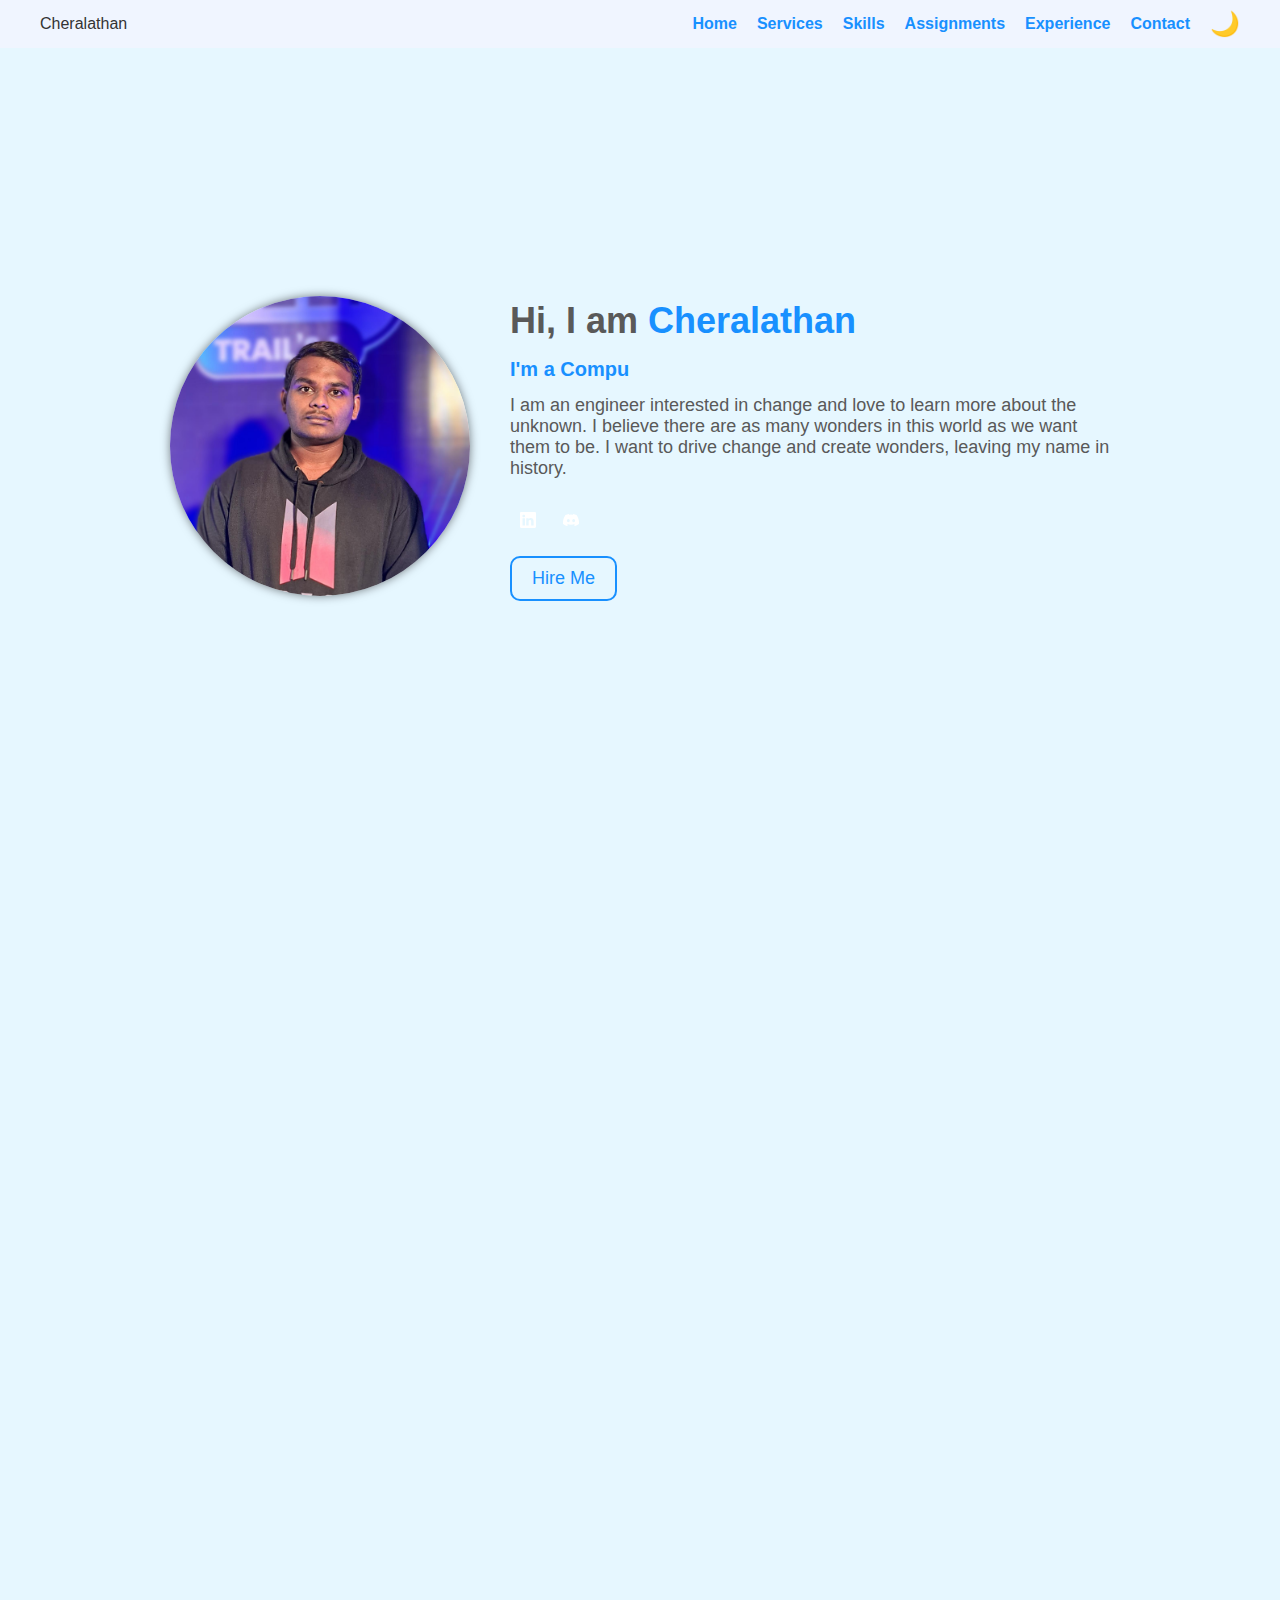
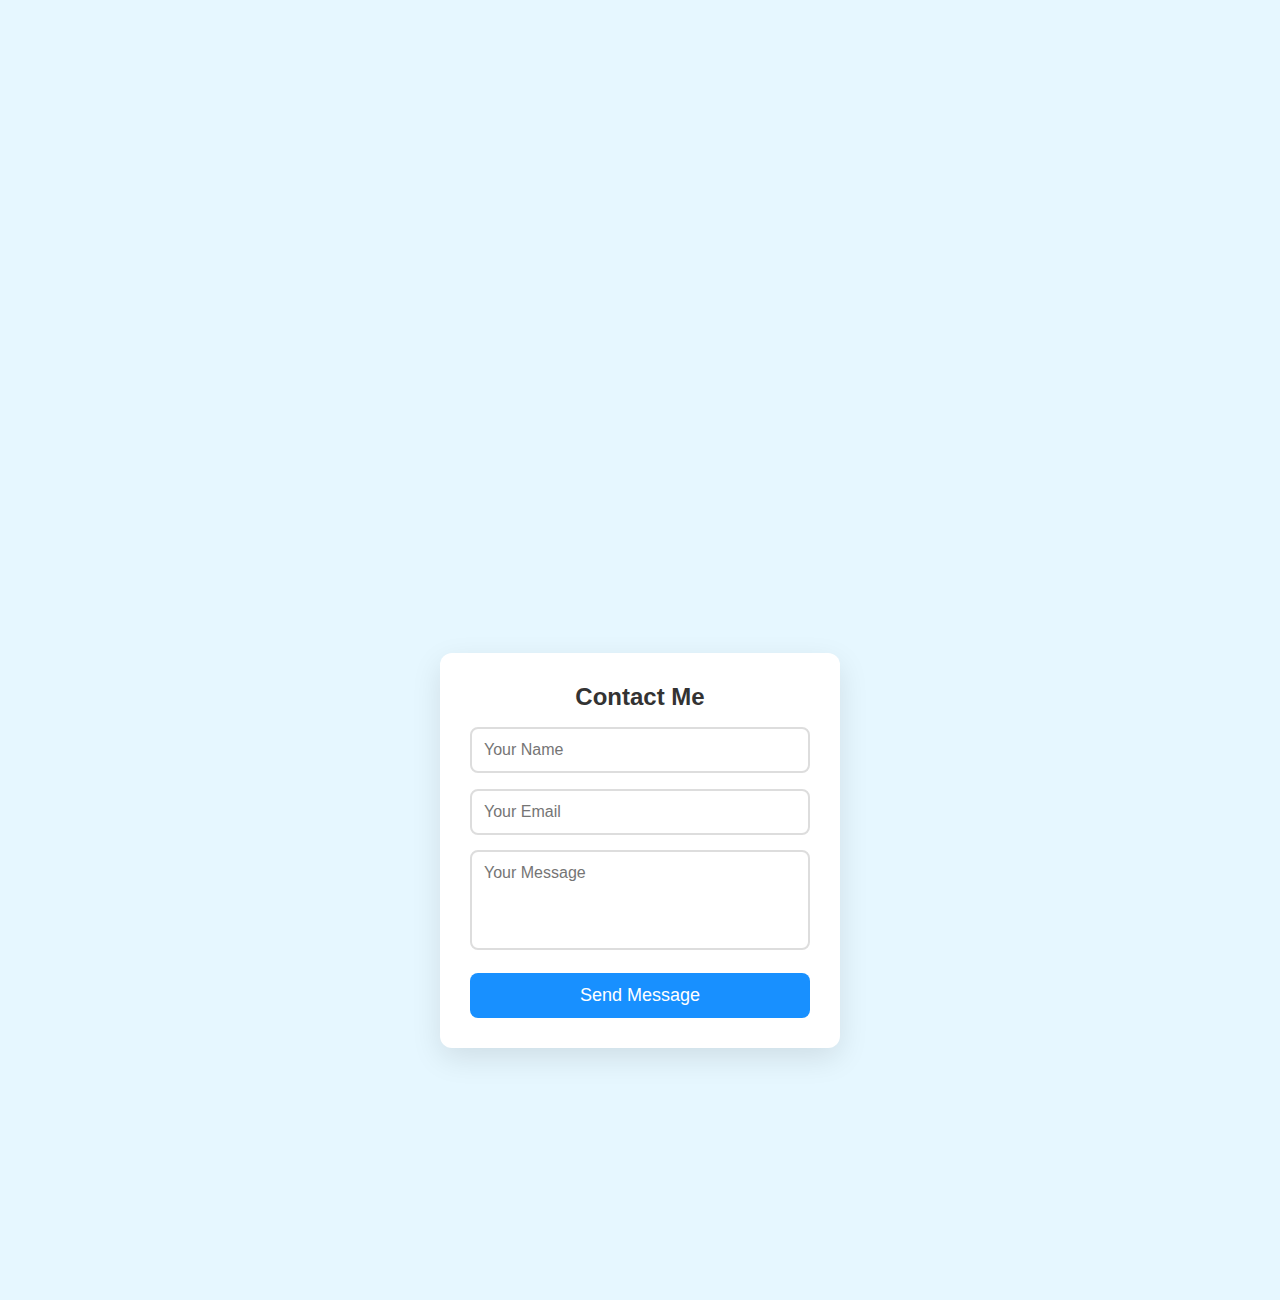
<file: index.html>
<!DOCTYPE html>
<html lang="en">

<head>
    <meta charset="UTF-8">
    <meta name="viewport" content="width=device-width, initial-scale=1.0">
    <link href="https://fonts.googleapis.com/css2?family=Roboto:wght@400;700&display=swap" as="style">
    <link rel="stylesheet" href="./assets/css/styles.css">
    <link rel="stylesheet" href="./assets/css/theme.css">
    <link rel="stylesheet" href="./assets/css/responsive.css">
    <link href="https://cdnjs.cloudflare.com/ajax/libs/font-awesome/6.0.0/css/all.min.css" as="icons">
    <script defer src="./assets/js/script.js"></script>
    <script defer src="./assets/js/navigation.js"></script>
    <script defer src="./assets/js/form-validation.js"></script>
    <title>Portfolio</title>
</head>

<body>
    <header>
        <div class="name">Cheralathan</div>
        <nav>
            <ul>
                <li><a href="#home">Home</a></li>
                <li><a href="#services">Services</a></li>
                <li><a href="#skills">Skills</a></li>
                <li><a href="./assignments.html">Assignments</a></li>
                <li><a href="#experience">Experience</a></li>
                <li><a href="#contact">Contact</a></li>
            </ul>
        </nav>
        <div class="menu-toggle">☰</div>
        <button id="dark-mode-toggle">🌙</button>
    </header>

    <div class="container assignments-container">
        <a id="top"></a> <!-- prevents autoscroll to first fragment identifier -->
        <div class="container">
            <section id="home">
                <div id="main">
                    <div class="left">
                        <img src="./assets/images/my-photo.jpg" alt="my-photo">
                    </div>
                    <div class="right">
                        <h1>Hi, I am <span>Cheralathan</span></h1>
                        <h3><span id="typing"></span></h3>
                        <p>I am an engineer interested in change and love to learn more about the unknown. I believe
                            there are as many wonders in this world as we want them to be. I want to drive change and
                            create wonders, leaving my name in history.</p>
                        <div class="social-icons">
                            <a href="https://www.linkedin.com/in/cheralathan-e" target="_blank"
                                rel="noopener noreferrer">
                                <svg xmlns="http://www.w3.org/2000/svg" width="16" height="16" fill="currentColor"
                                    class="bi bi-linkedin" viewBox="0 0 16 16">
                                    <path
                                        d="M0 1.146C0 .513.526 0 1.175 0h13.65C15.474 0 16 .513 16 1.146v13.708c0 .633-.526 1.146-1.175 1.146H1.175C.526 16 0 15.487 0 14.854zm4.943 12.248V6.169H2.542v7.225zm-1.2-8.212c.837 0 1.358-.554 1.358-1.248-.015-.709-.52-1.248-1.342-1.248S2.4 3.226 2.4 3.934c0 .694.521 1.248 1.327 1.248zm4.908 8.212V9.359c0-.216.016-.432.08-.586.173-.431.568-.878 1.232-.878.869 0 1.216.662 1.216 1.634v3.865h2.401V9.25c0-2.22-1.184-3.252-2.764-3.252-1.274 0-1.845.7-2.165 1.193v.025h-.016l.016-.025V6.169h-2.4c.03.678 0 7.225 0 7.225z" />
                                </svg>
                            </a>
                            <a href="https://discord.com/users/rebel8654" target="_blank" rel="noopener noreferrer">
                                <svg xmlns="http://www.w3.org/2000/svg" width="16" height="16" fill="currentColor"
                                    class="bi bi-discord" viewBox="0 0 16 16">
                                    <path
                                        d="M13.545 2.907a13.2 13.2 0 0 0-3.257-1.011.05.05 0 0 0-.052.025c-.141.25-.297.577-.406.833a12.2 12.2 0 0 0-3.658 0 8 8 0 0 0-.412-.833.05.05 0 0 0-.052-.025c-1.125.194-2.22.534-3.257 1.011a.04.04 0 0 0-.021.018C.356 6.024-.213 9.047.066 12.032q.003.022.021.037a13.3 13.3 0 0 0 3.995 2.02.05.05 0 0 0 .056-.019q.463-.63.818-1.329a.05.05 0 0 0-.01-.059l-.018-.011a9 9 0 0 1-1.248-.595.05.05 0 0 1-.02-.066l.015-.019q.127-.095.248-.195a.05.05 0 0 1 .051-.007c2.619 1.196 5.454 1.196 8.041 0a.05.05 0 0 1 .053.007q.121.1.248.195a.05.05 0 0 1-.004.085 8 8 0 0 1-1.249.594.05.05 0 0 0-.03.03.05.05 0 0 0 .003.041c.24.465.515.909.817 1.329a.05.05 0 0 0 .056.019 13.2 13.2 0 0 0 4.001-2.02.05.05 0 0 0 .021-.037c.334-3.451-.559-6.449-2.366-9.106a.03.03 0 0 0-.02-.019m-8.198 7.307c-.789 0-1.438-.724-1.438-1.612s.637-1.613 1.438-1.613c.807 0 1.45.73 1.438 1.613 0 .888-.637 1.612-1.438 1.612m5.316 0c-.788 0-1.438-.724-1.438-1.612s.637-1.613 1.438-1.613c.807 0 1.451.73 1.438 1.613 0 .888-.631 1.612-1.438 1.612" />
                                </svg>
                            </a>
                        </div>
                        <button class="hire-me">Hire Me</button>
                    </div>
                </div>
            </section>

            <section id="services"></section>
            <section id="skills"></section>
            <section id="experience"></section>

            <section id="contact">
                <div class="contact-container">
                    <h2>Contact Me</h2>
                    <form class="contact-form" action="https://formspree.io/f/mbldnejy" method="POST">
                        <div class="input-group">
                            <input id="name" autocomplete="on" type="text" placeholder="Your Name" required>
                        </div>
                        <div class="input-group">
                            <input id="email" autocomplete="on" type="email" placeholder="Your Email" required>
                        </div>
                        <div class="input-group">
                            <textarea id="message" autocomplete="off" placeholder="Your Message" required></textarea>
                        </div>
                        <button id="contact-btn" type="submit">Send Message</button>
                    </form>
                </div>
            </section>
        </div>
    </div>

    <button id="back-to-top-btn">
        <svg xmlns="http://www.w3.org/2000/svg" height="1em" viewBox="0 0 512 512">
            <style>
                svg {
                    fill: #ffffff
                }
            </style>
            <path
                d="M233.4 105.4c12.5-12.5 32.8-12.5 45.3 0l192 192c12.5 12.5 12.5 32.8 0 45.3s-32.8 12.5-45.3 0L256 173.3 86.6 342.6c-12.5 12.5-32.8 12.5-45.3 0s-12.5-32.8 0-45.3l192-192z" />
        </svg>
    </button>

</body>

</html>
</file>
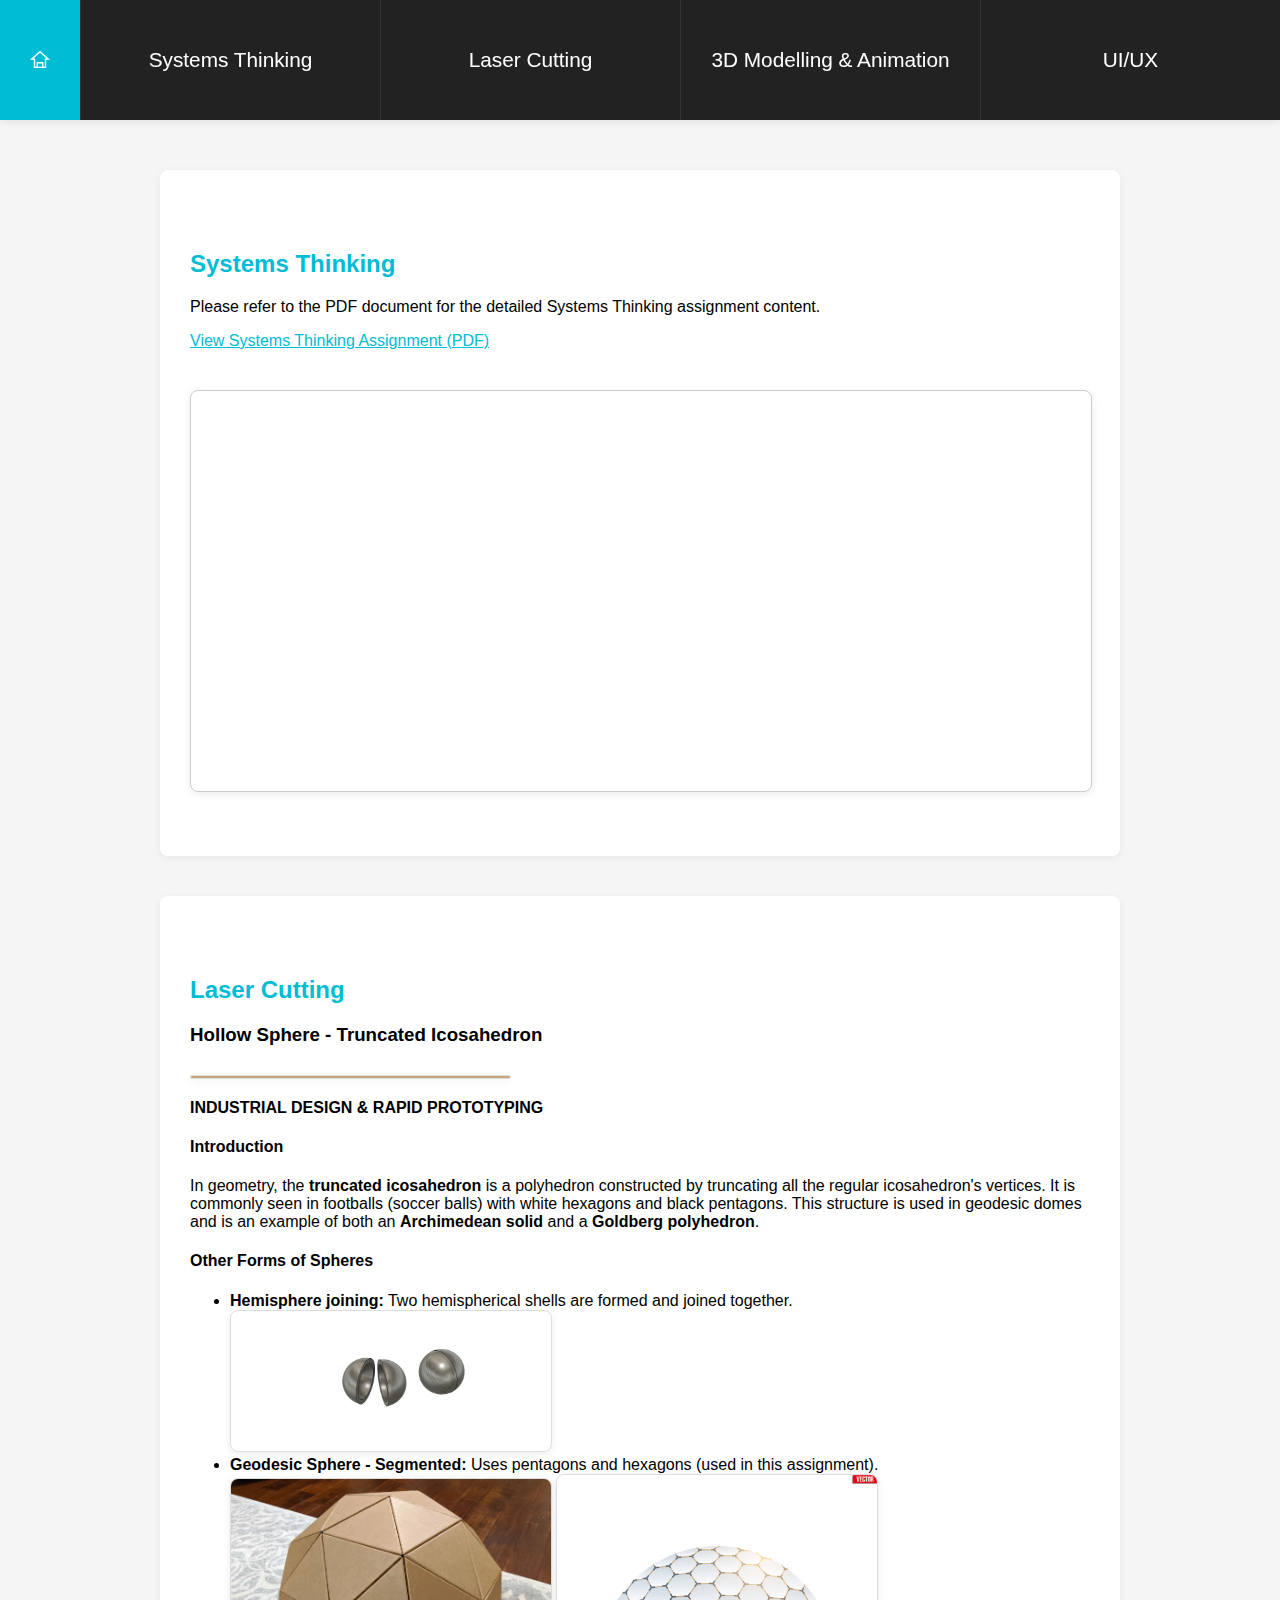
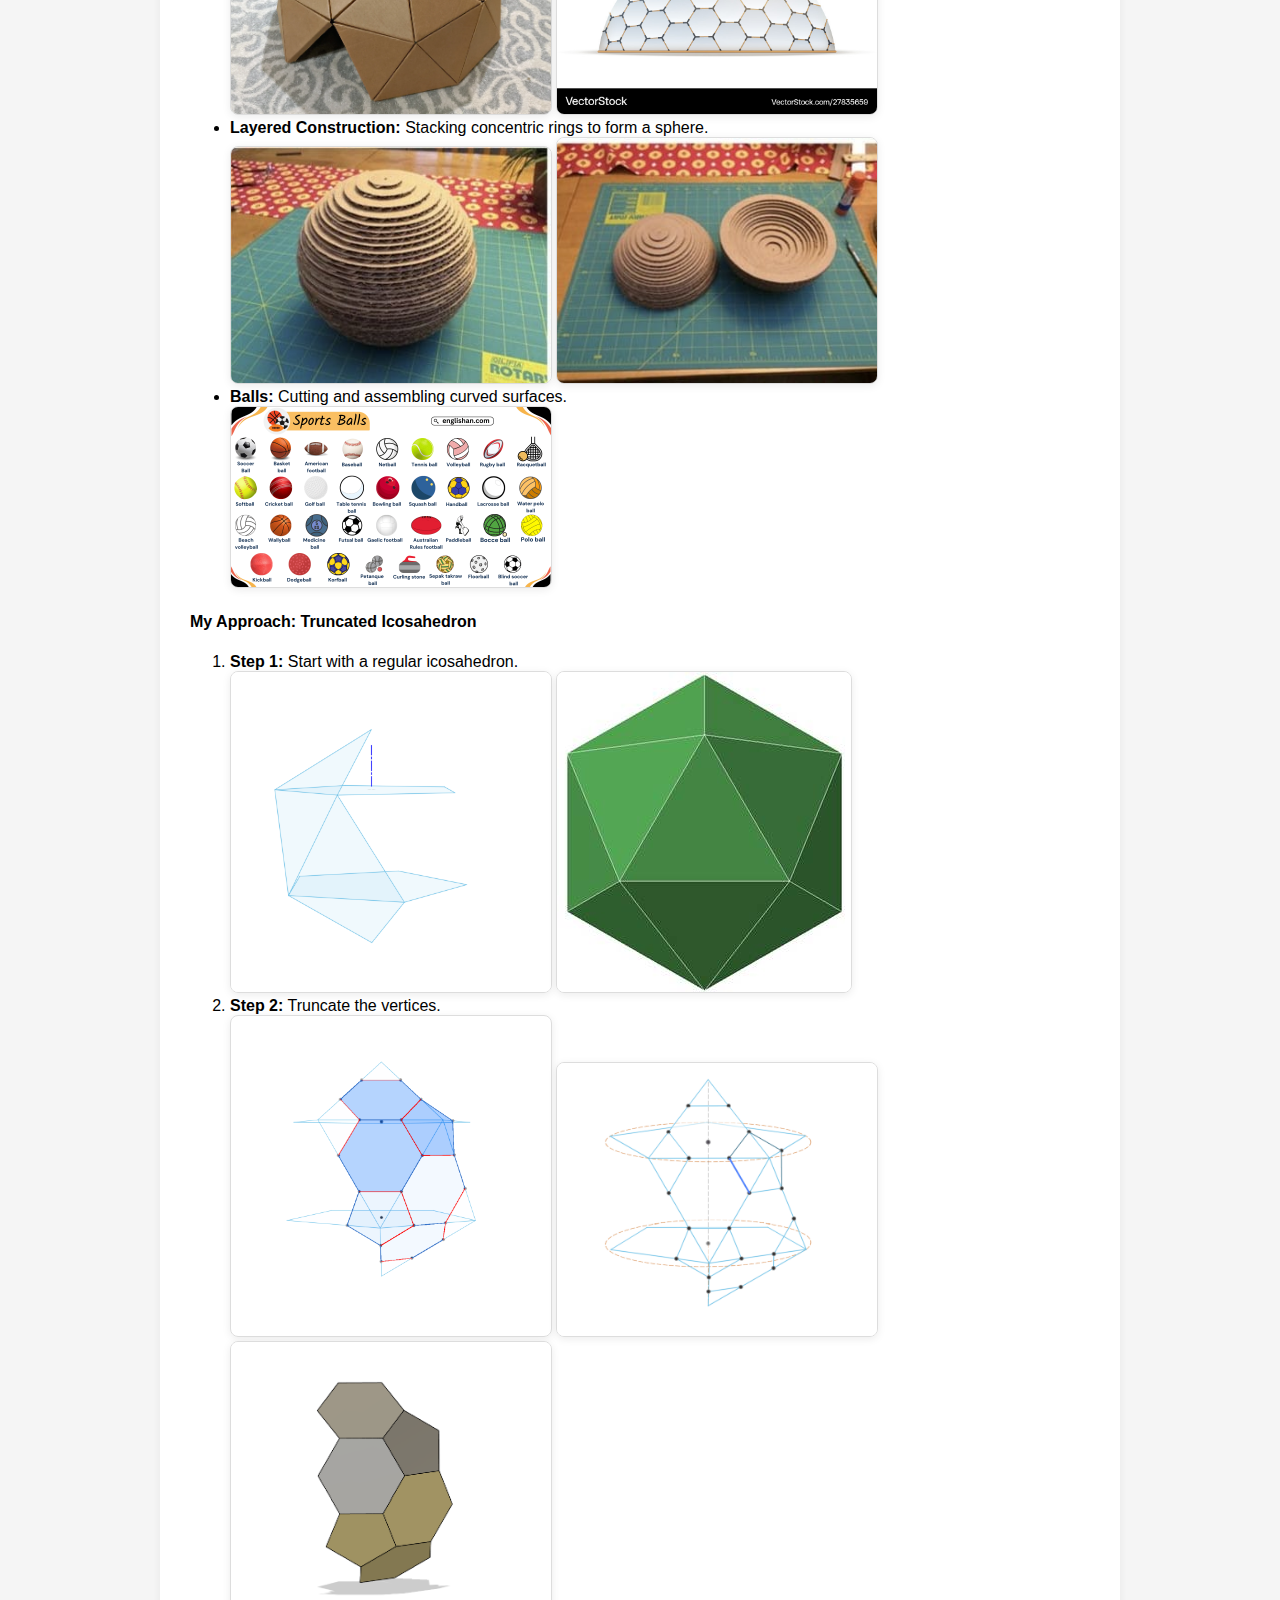
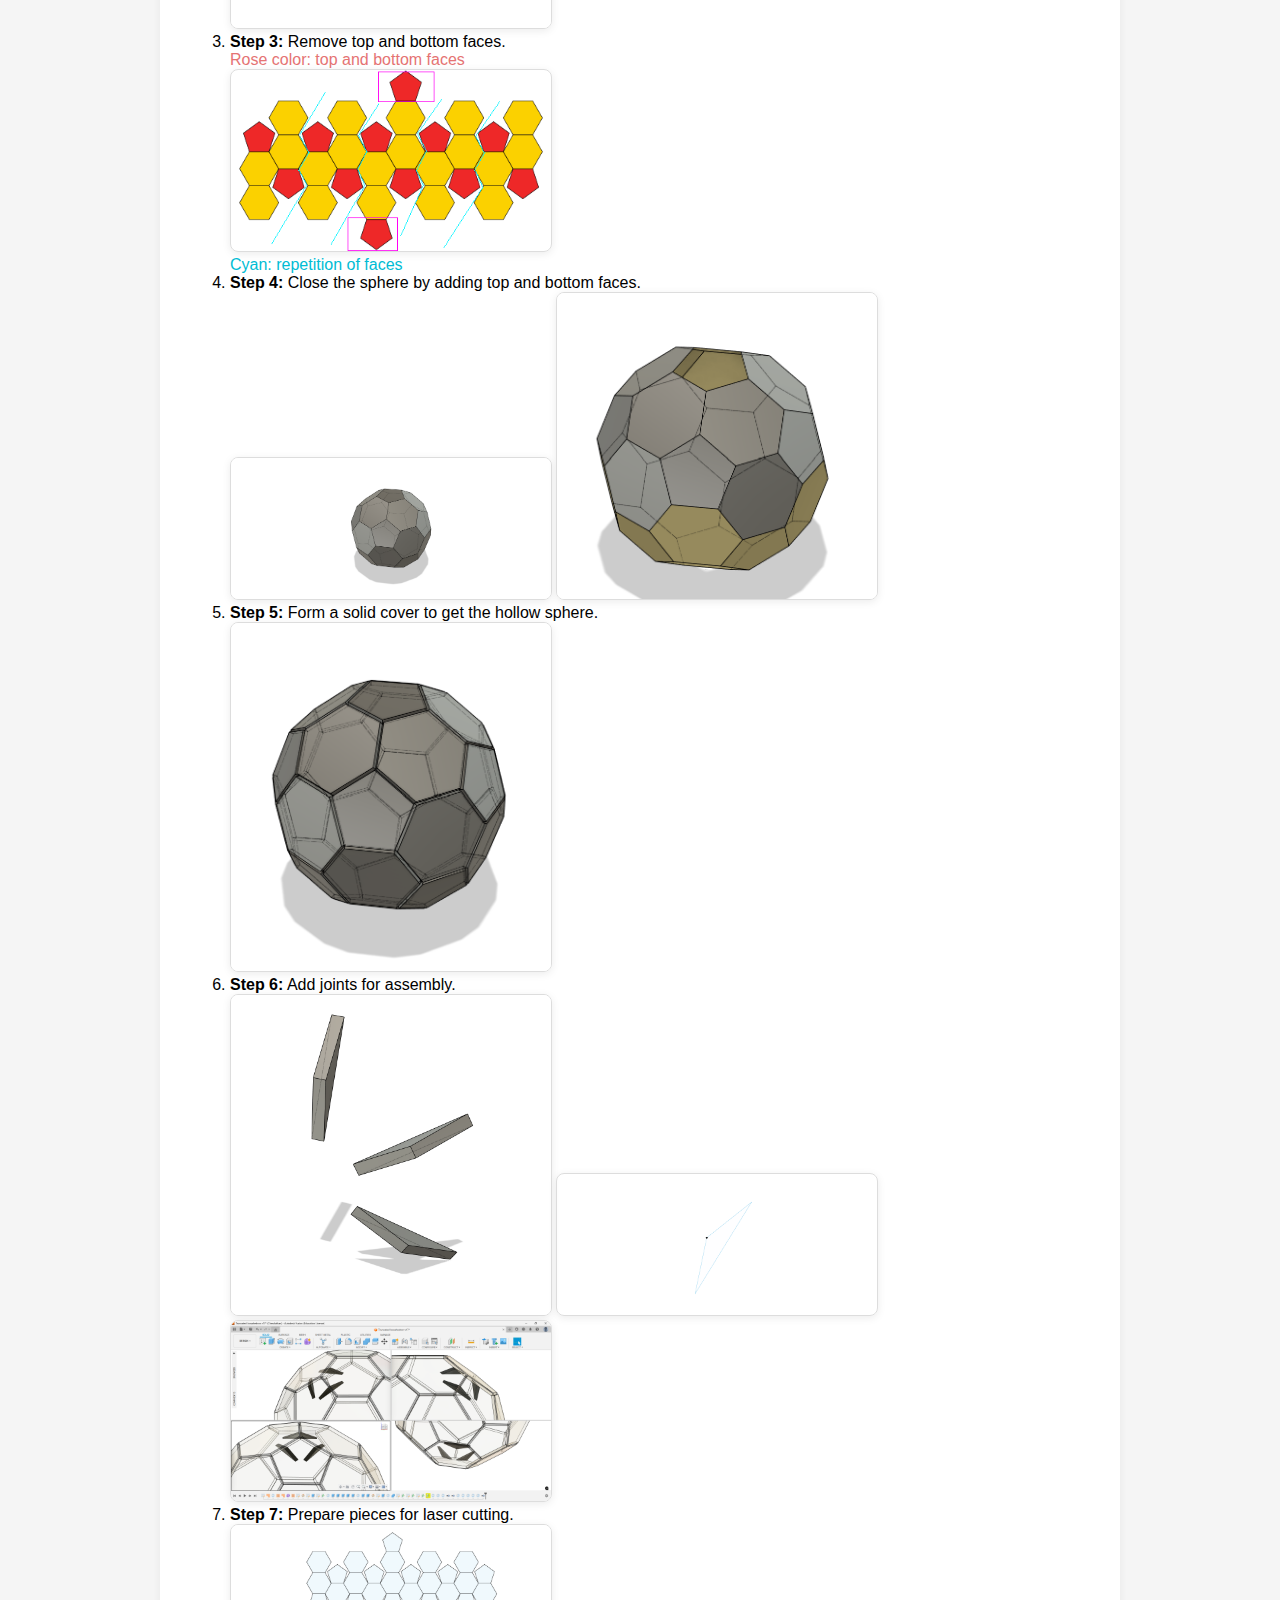
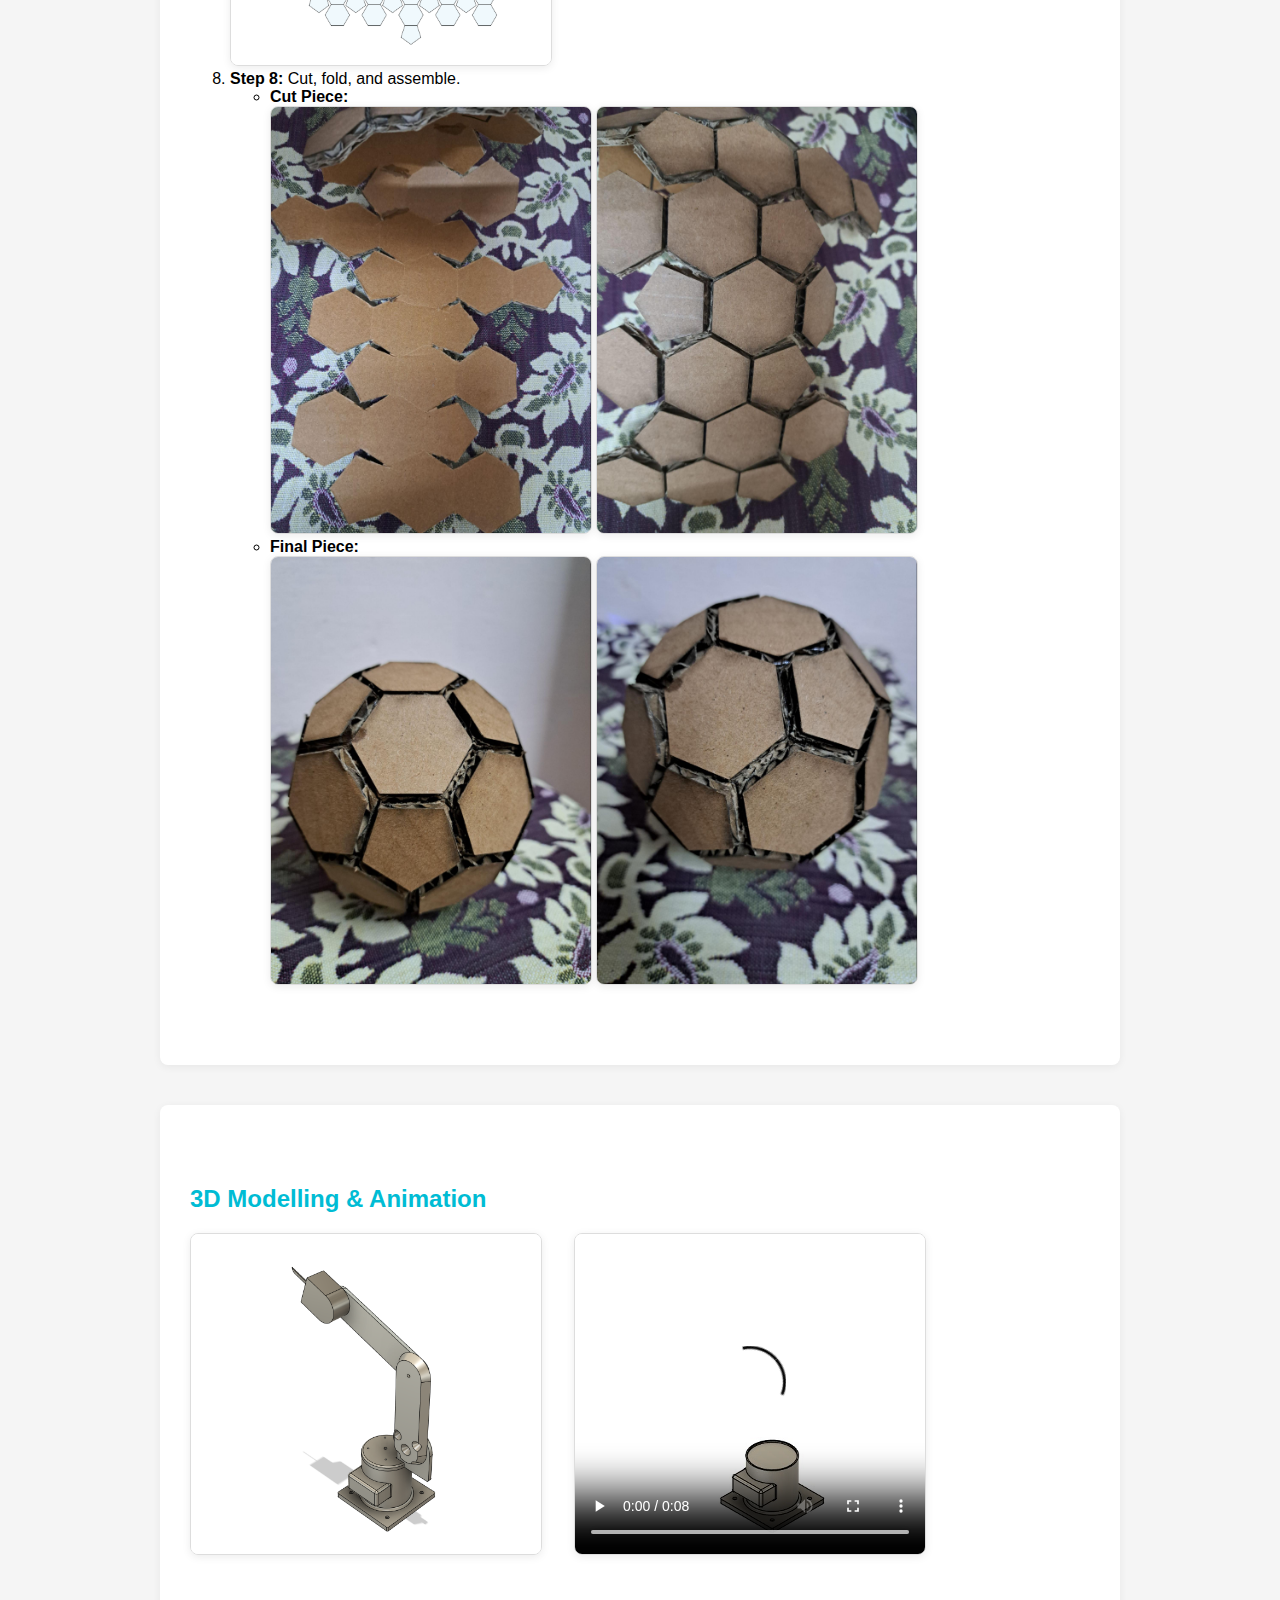
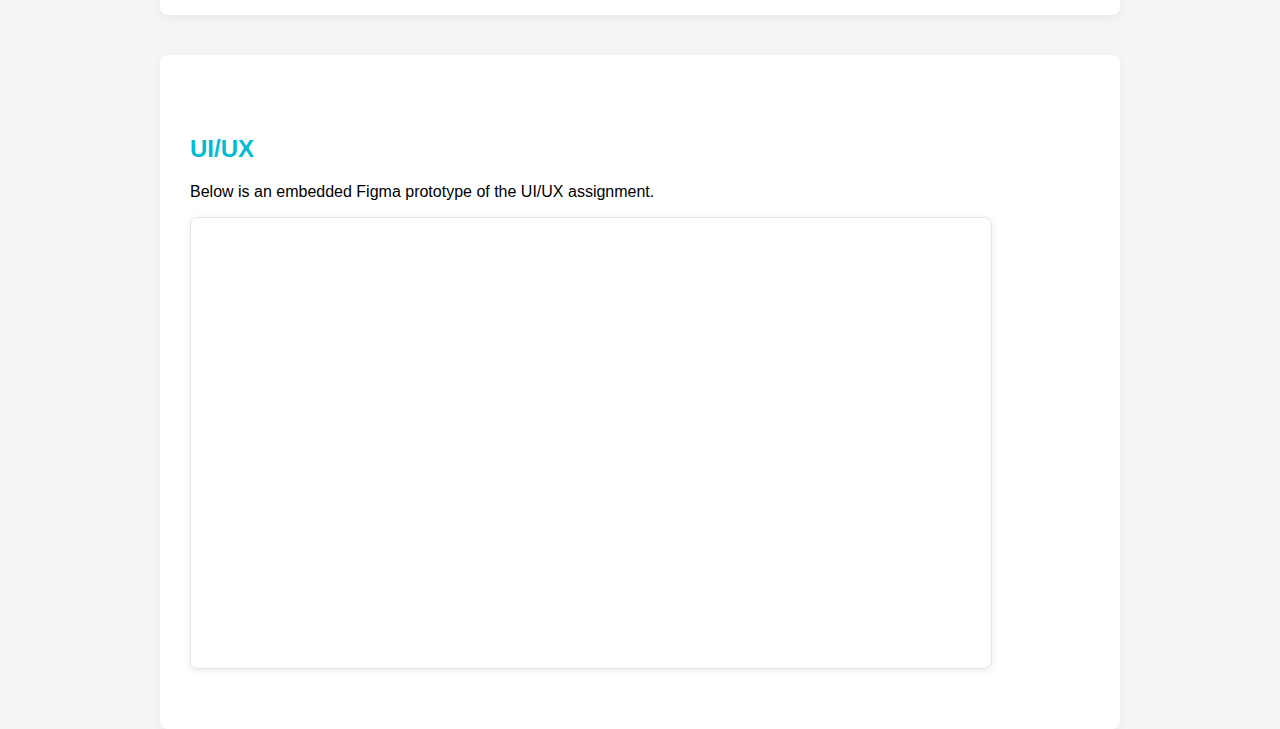
<file: assignments/Assignment-1.html>
<!DOCTYPE html>
<html lang="en">
<head>
    <meta charset="UTF-8">
    <title>Assignment 1</title>
    <style>
        body {
            margin: 0;
            font-family: Arial, sans-serif;
            background: #f5f5f5;
        }
        header {
            display: flex;
            justify-content: space-between;
            align-items: stretch;
            background: #222;
            height: 120px;
            box-shadow: 0 2px 8px rgba(0, 0, 0, 0.08);
            position: fixed;
            top: 0;
            left: 0;
            width: 100%;
            z-index: 100;
        }
        .header-section {
            flex: 1;
            display: flex;
            align-items: center;
            justify-content: center;
            color: #fff;
            font-size: 1.3rem;
            cursor: pointer;
            transition: background 0.3s, color 0.3s;
            text-decoration: none;
            border-right: 1px solid #333;
            height: 100%;
        }
        .header-section:last-child {
            border-right: none;
        }
        .header-section:hover,
        .header-section:focus {
            background: #00bcd4;
            color: #222;
            outline: none;
        }
        main {
            padding-top: 140px;
        }
        section {
            padding: 60px 30px;
            margin-top: 30px;
            background: #fff;
            border-radius: 8px;
            max-width: 900px;
            margin-left: auto;
            margin-right: auto;
            box-shadow: 0 2px 8px rgba(0, 0, 0, 0.06);
            scroll-margin-top: 130px;
        }
        section:not(:first-of-type) {
            margin-top: 40px;
        }
        h2 {
            color: #00bcd4;
            margin-bottom: 20px;
        }
        img, video, iframe {
            max-width: 100%;
            border-radius: 8px;
            box-shadow: 0 2px 8px rgba(0,0,0,0.08);
            border: 1.5px solid #ddd;
        }
        .flex-row {
            display: flex;
            gap: 32px;
            align-items: flex-start;
            flex-wrap: wrap;
        }
        .img-small {
            max-width: 320px;
        }
        .img-medium {
            max-width: 350px;
            width: 100%;
            height: 320px;
            object-fit: cover;
        }
        .iframe-figma {
            border: 1px solid rgba(0, 0, 0, 0.1);
            border-radius: 8px;
            box-shadow: 0 2px 8px rgba(0,0,0,0.08);
            width: 800px;
            height: 450px;
        }
    </style>
</head>
<body>
    <header>
        <a href="../index.html" class="header-section" style="justify-content: center; max-width: 80px;">
            <span style="display: flex; align-items: center; justify-content: center;">
                <svg xmlns="http://www.w3.org/2000/svg" width="22" height="22" fill="#fff" viewBox="0 0 24 24" style="vertical-align: middle;">
                    <path d="M12 3l9 8h-3v9h-12v-9h-3z" stroke="#fff" stroke-width="1.5" fill="none" />
                    <path d="M9 21v-6h6v6" fill="none" stroke="#fff" stroke-width="1.5" />
                </svg>
            </span>
        </a>
        <a href="#systems-thinking" class="header-section">Systems Thinking</a>
        <a href="#laser-cutting" class="header-section">Laser Cutting</a>
        <a href="#3d-modelling" class="header-section">3D Modelling & Animation</a>
        <a href="#ui-ux" class="header-section">UI/UX</a>
    </header>
    <main>
        <!-- systems thinking -->
        <section id="systems-thinking">
            <h2>Systems Thinking</h2>
            <p>
                Please refer to the PDF document for the detailed Systems Thinking assignment content.
            </p>
            <p>
                <a href="./assignment-docs/systems-thinking-radio.pdf" target="_blank" style="color:#00bcd4;text-decoration:underline;">
                    View Systems Thinking Assignment (PDF)
                </a>
            </p>
            <iframe src="./assignment-docs/systems-thinking-radio.pdf"
                style="width:100%;height:400px;border:1px solid #ccc;margin-top:24px;"
                title="Systems Thinking PDF Preview"></iframe>
        </section>
        <!-- laser cutting -->
        <section id="laser-cutting">
            <h2>Laser Cutting</h2>
            <h3>Hollow Sphere - Truncated Icosahedron</h3>
            <img src="./assignment-images/laser-cutting/image7.png" alt="horizontal line" class="img-small">
            <p><strong>INDUSTRIAL DESIGN &amp; RAPID PROTOTYPING</strong></p>
            <h4>Introduction</h4>
            <p>
                In geometry, the <strong>truncated icosahedron</strong> is a polyhedron constructed by truncating all the
                regular icosahedron's vertices. It is commonly seen in footballs (soccer balls) with white hexagons and
                black pentagons. This structure is used in geodesic domes and is an example of both an <strong>Archimedean
                    solid</strong> and a <strong>Goldberg polyhedron</strong>.
            </p>
            <h4>Other Forms of Spheres</h4>
            <ul>
                <li>
                    <strong>Hemisphere joining:</strong> Two hemispherical shells are formed and joined together.<br>
                    <img src="./assignment-images/laser-cutting/image19.png" alt="Hemisphere joining" class="img-small">
                </li>
                <li>
                    <strong>Geodesic Sphere - Segmented:</strong> Uses pentagons and hexagons (used in this assignment).<br>
                    <img src="./assignment-images/laser-cutting/image12.png" alt="Geodesic sphere" class="img-small">
                    <img src="./assignment-images/laser-cutting/image21.jpg" alt="Geodesic sphere" class="img-small">
                </li>
                <li>
                    <strong>Layered Construction:</strong> Stacking concentric rings to form a sphere.<br>
                    <img src="./assignment-images/laser-cutting/image18.jpg" alt="Layered construction" class="img-small">
                    <img src="./assignment-images/laser-cutting/image1.jpg" alt="Layered construction" class="img-small">
                </li>
                <li>
                    <strong>Balls:</strong> Cutting and assembling curved surfaces.<br>
                    <img src="./assignment-images/laser-cutting/image15.png" alt="Balls" class="img-small">
                </li>
            </ul>
            <h4>My Approach: Truncated Icosahedron</h4>
            <ol>
                <li>
                    <strong>Step 1:</strong> Start with a regular icosahedron.<br>
                    <img src="./assignment-images/laser-cutting/image2.png" alt="Icosahedron" class="img-small">
                    <img src="./assignment-images/laser-cutting/image16.png" alt="Icosahedron" class="img-small">
                </li>
                <li>
                    <strong>Step 2:</strong> Truncate the vertices.<br>
                    <img src="./assignment-images/laser-cutting/image9.png" alt="Truncated" class="img-small">
                    <img src="./assignment-images/laser-cutting/image4.png" alt="Truncated" class="img-small">
                    <img src="./assignment-images/laser-cutting/image10.png" alt="Truncated" class="img-small">
                </li>
                <li>
                    <strong>Step 3:</strong> Remove top and bottom faces.<br>
                    <span style="color: #e57373;">Rose color: top and bottom faces</span><br>
                    <img src="./assignment-images/laser-cutting/image25.png" alt="Rose faces" class="img-small"><br>
                    <span style="color: #00bcd4;">Cyan: repetition of faces</span>
                </li>
                <li>
                    <strong>Step 4:</strong> Close the sphere by adding top and bottom faces.<br>
                    <img src="./assignment-images/laser-cutting/image23.png" alt="Closing sphere" class="img-small">
                    <img src="./assignment-images/laser-cutting/image6.png" alt="Closing sphere" class="img-small">
                </li>
                <li>
                    <strong>Step 5:</strong> Form a solid cover to get the hollow sphere.<br>
                    <img src="./assignment-images/laser-cutting/image11.png" alt="Hollow sphere" class="img-small">
                </li>
                <li>
                    <strong>Step 6:</strong> Add joints for assembly.<br>
                    <img src="./assignment-images/laser-cutting/image13.png" alt="Joints" class="img-small">
                    <img src="./assignment-images/laser-cutting/image3.png" alt="Joints" class="img-small">
                    <img src="./assignment-images/laser-cutting/image26.png" alt="Joints" class="img-small">
                </li>
                <li>
                    <strong>Step 7:</strong> Prepare pieces for laser cutting.<br>
                    <img src="./assignment-images/laser-cutting/image17.png" alt="Laser cut pieces" class="img-small">
                </li>
                <li>
                    <strong>Step 8:</strong> Cut, fold, and assemble.<br>
                    <ul>
                        <li>
                            <strong>Cut Piece:</strong><br>
                            <img src="./assignment-images/laser-cutting/image14.jpg" alt="Cut piece" class="img-small">
                            <img src="./assignment-images/laser-cutting/image27.jpg" alt="Cut piece" class="img-small">
                        </li>
                        <li>
                            <strong>Final Piece:</strong><br>
                            <img src="./assignment-images/laser-cutting/image24.jpg" alt="Final piece" class="img-small">
                            <img src="./assignment-images/laser-cutting/image5.jpg" alt="Final piece" class="img-small">
                        </li>
                    </ul>
                </li>
            </ol>
        </section>
        <!-- 3d modelling -->
        <section id="3d-modelling">
            <h2>3D Modelling & Animation</h2>
            <div class="flex-row">
                <img src="./assignment-images/3d/arm.png" alt="3D Model" class="img-medium">
                <video controls class="img-medium">
                    <source src="./assignment-videos/arm-animated.mp4" type="video/mp4">
                    Your browser does not support the video tag.
                </video>
            </div>
        </section>
        <!-- ui/ux -->
        <section id="ui-ux">
            <h2>UI/UX</h2>
            <p>
                Below is an embedded Figma prototype of the UI/UX assignment.
            </p>
            <div class="flex-row">
                <iframe
                    class="iframe-figma"
                    src="https://embed.figma.com/proto/U6kh1we0EdesM3vkyv4TvS/na?node-id=1-1019&starting-point-node-id=1%3A1019&embed-host=share"
                    allowfullscreen title="Figma UI/UX Prototype"></iframe>
            </div>
        </section>
    </main>
</body>
</html>
</file>
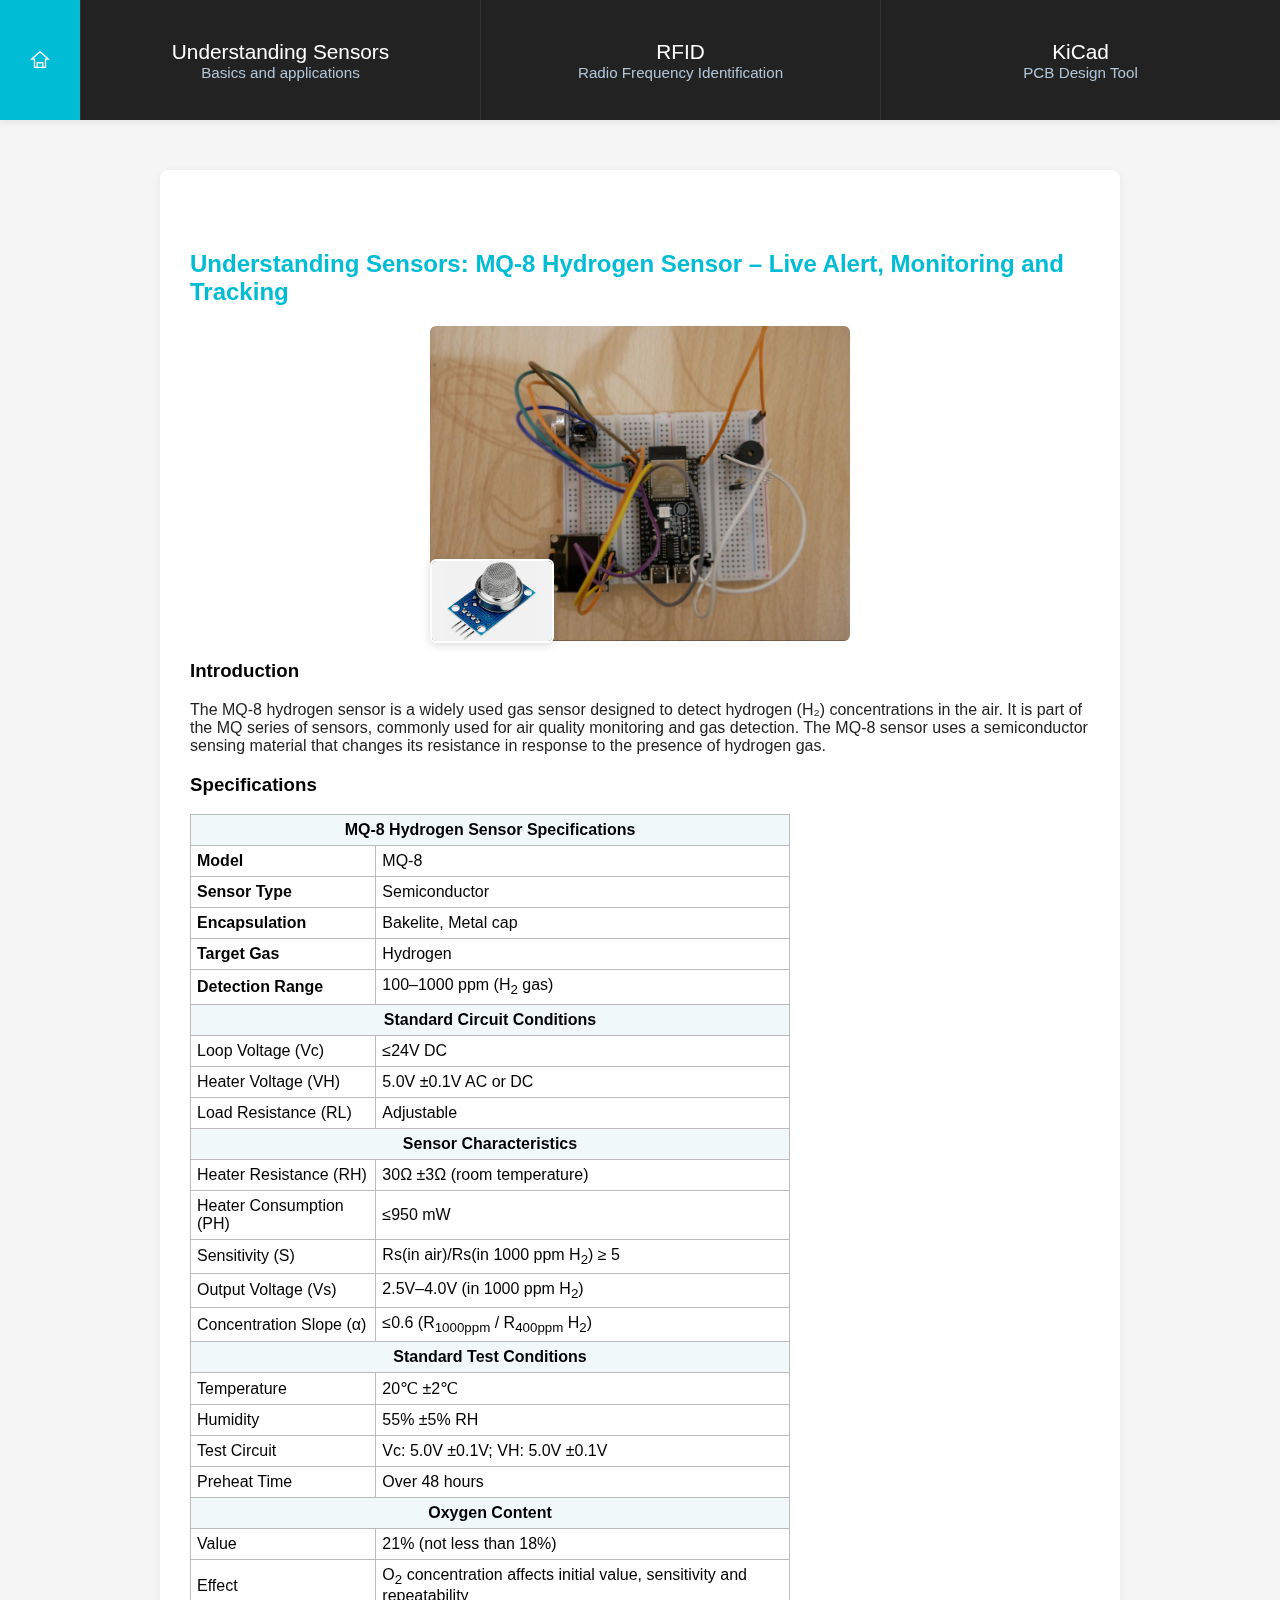
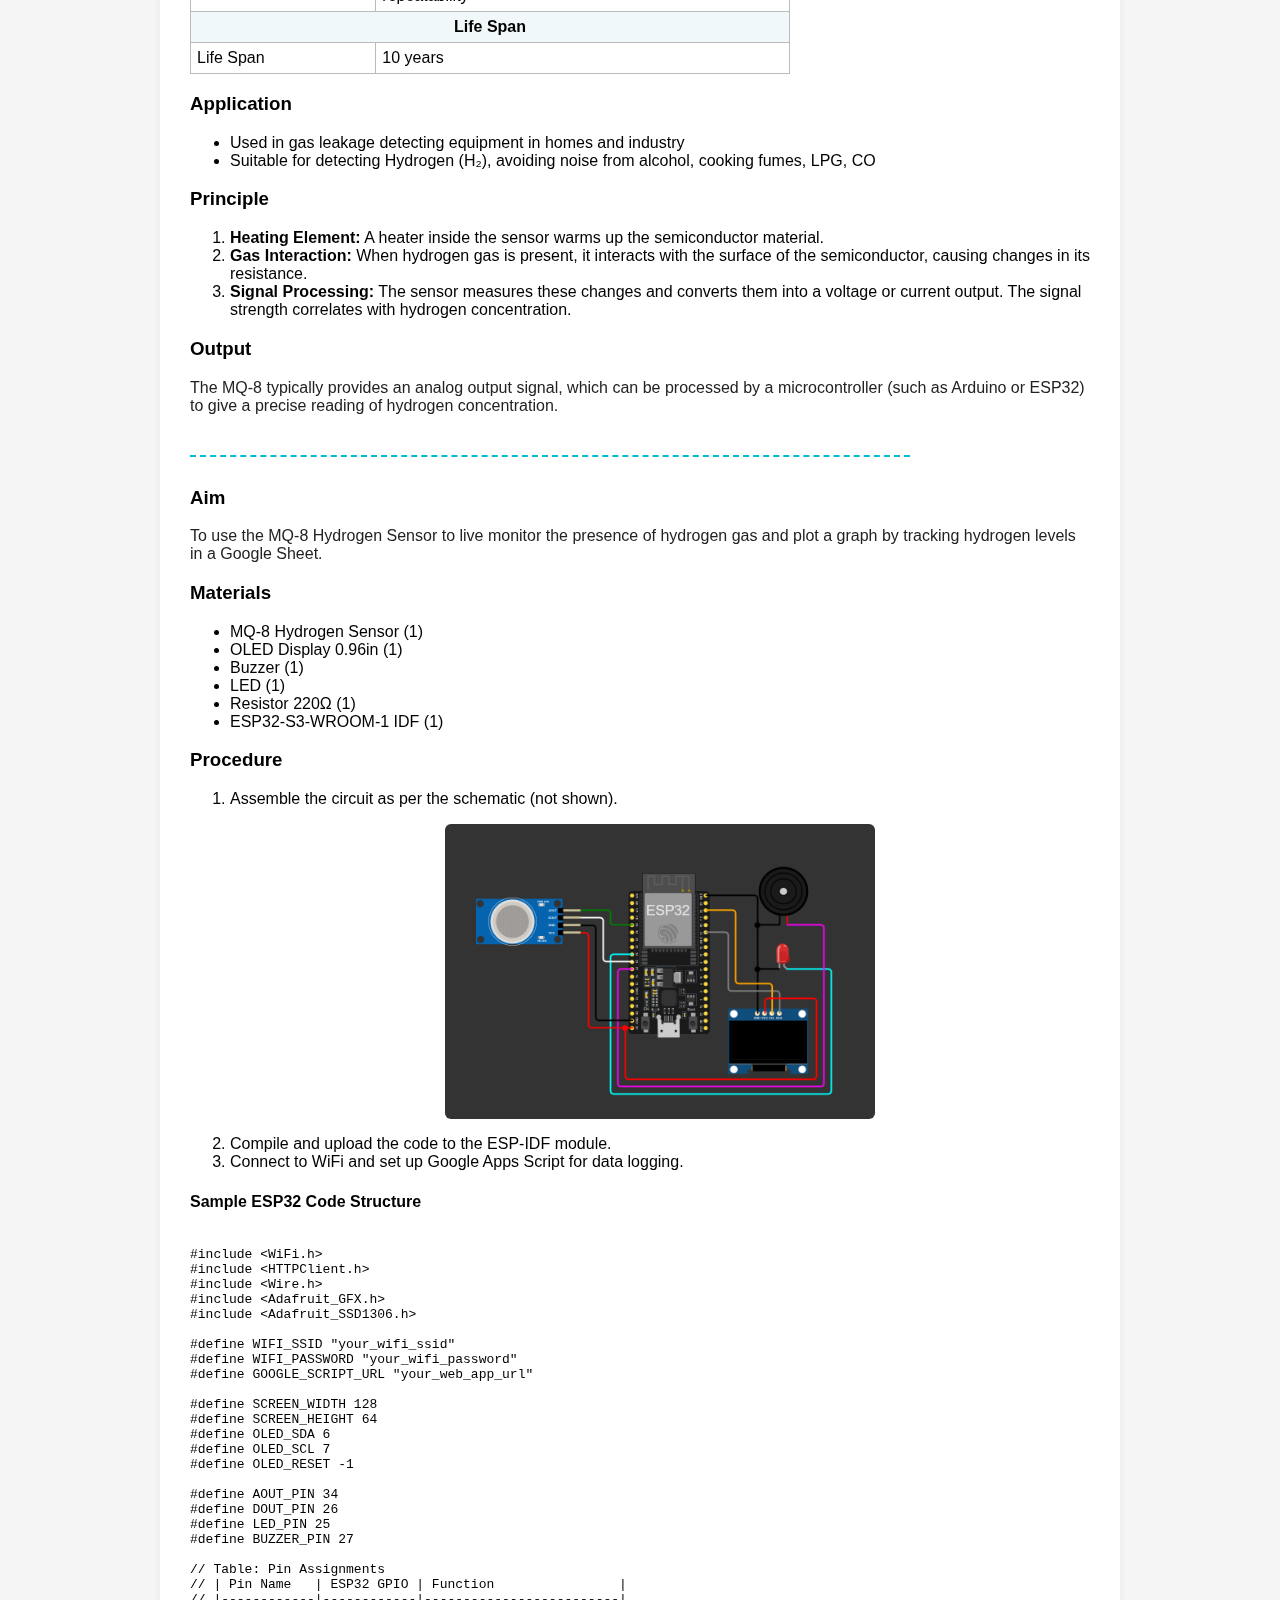
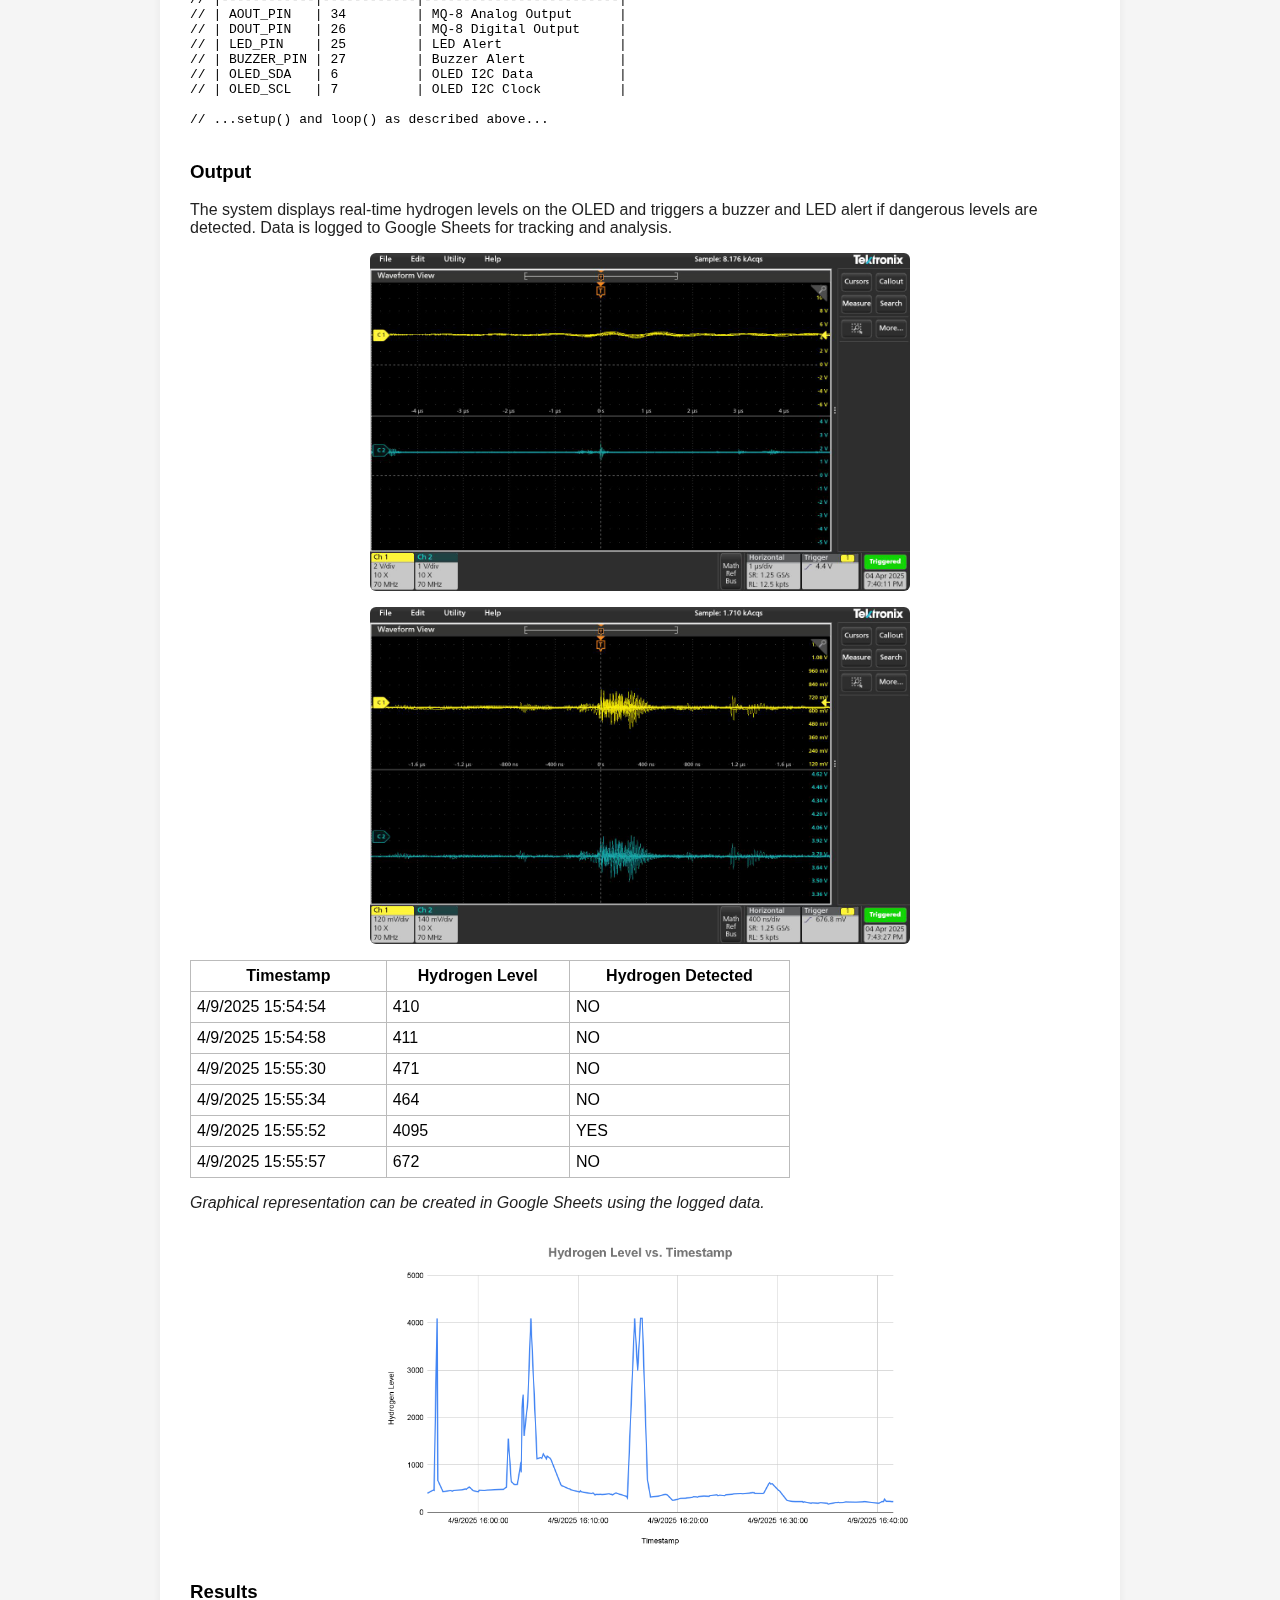
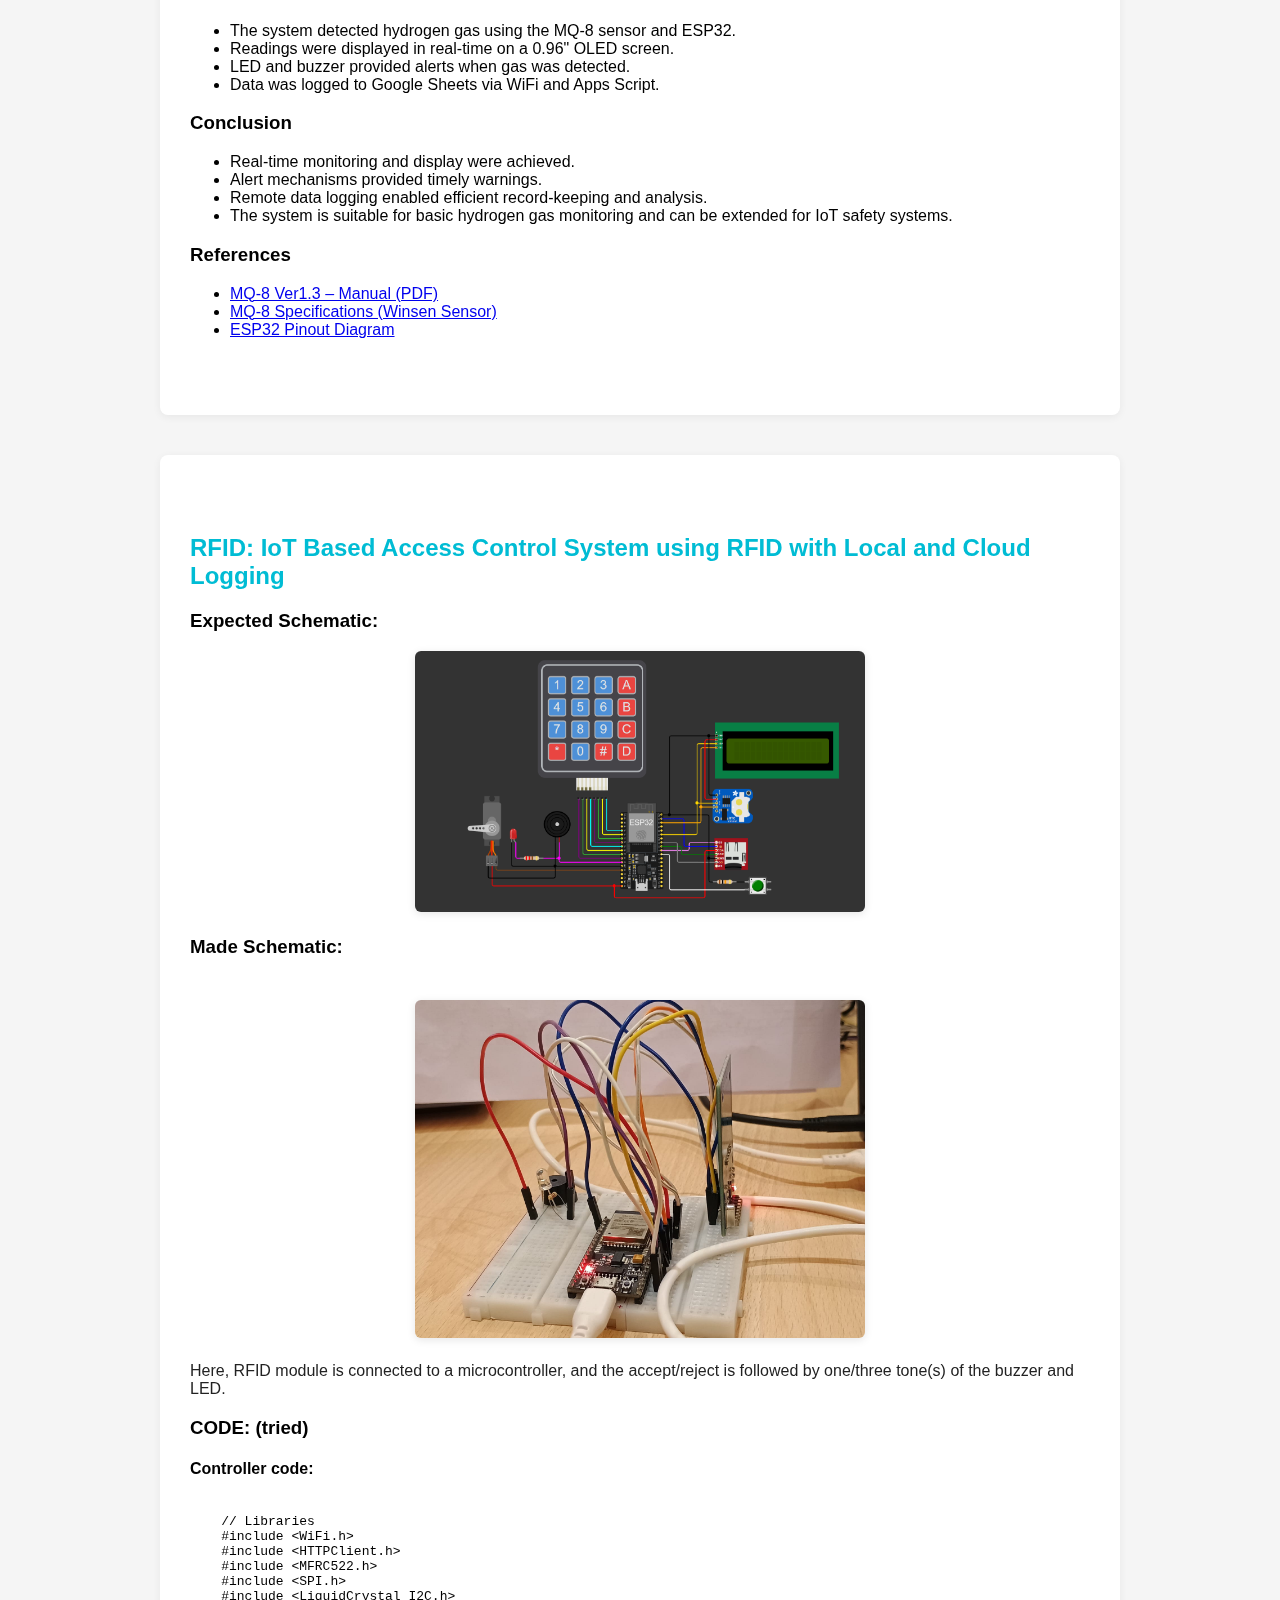
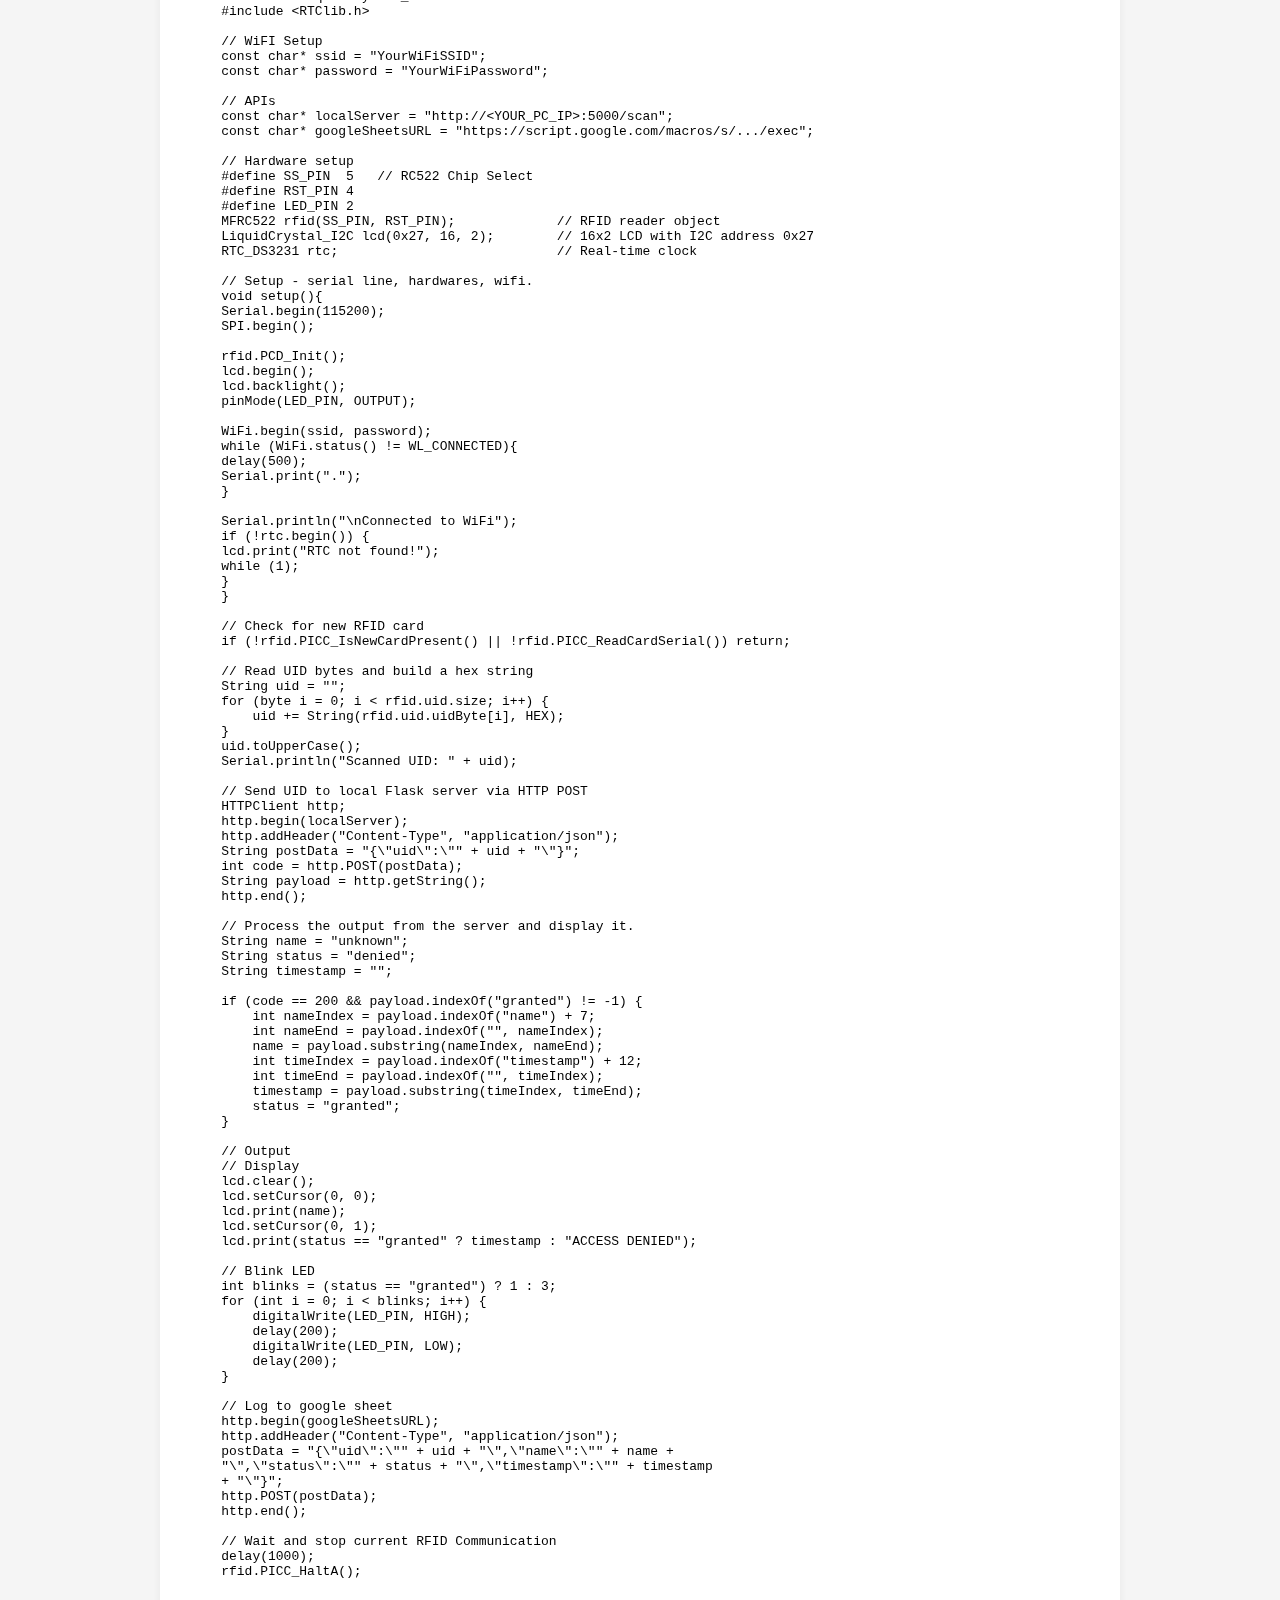
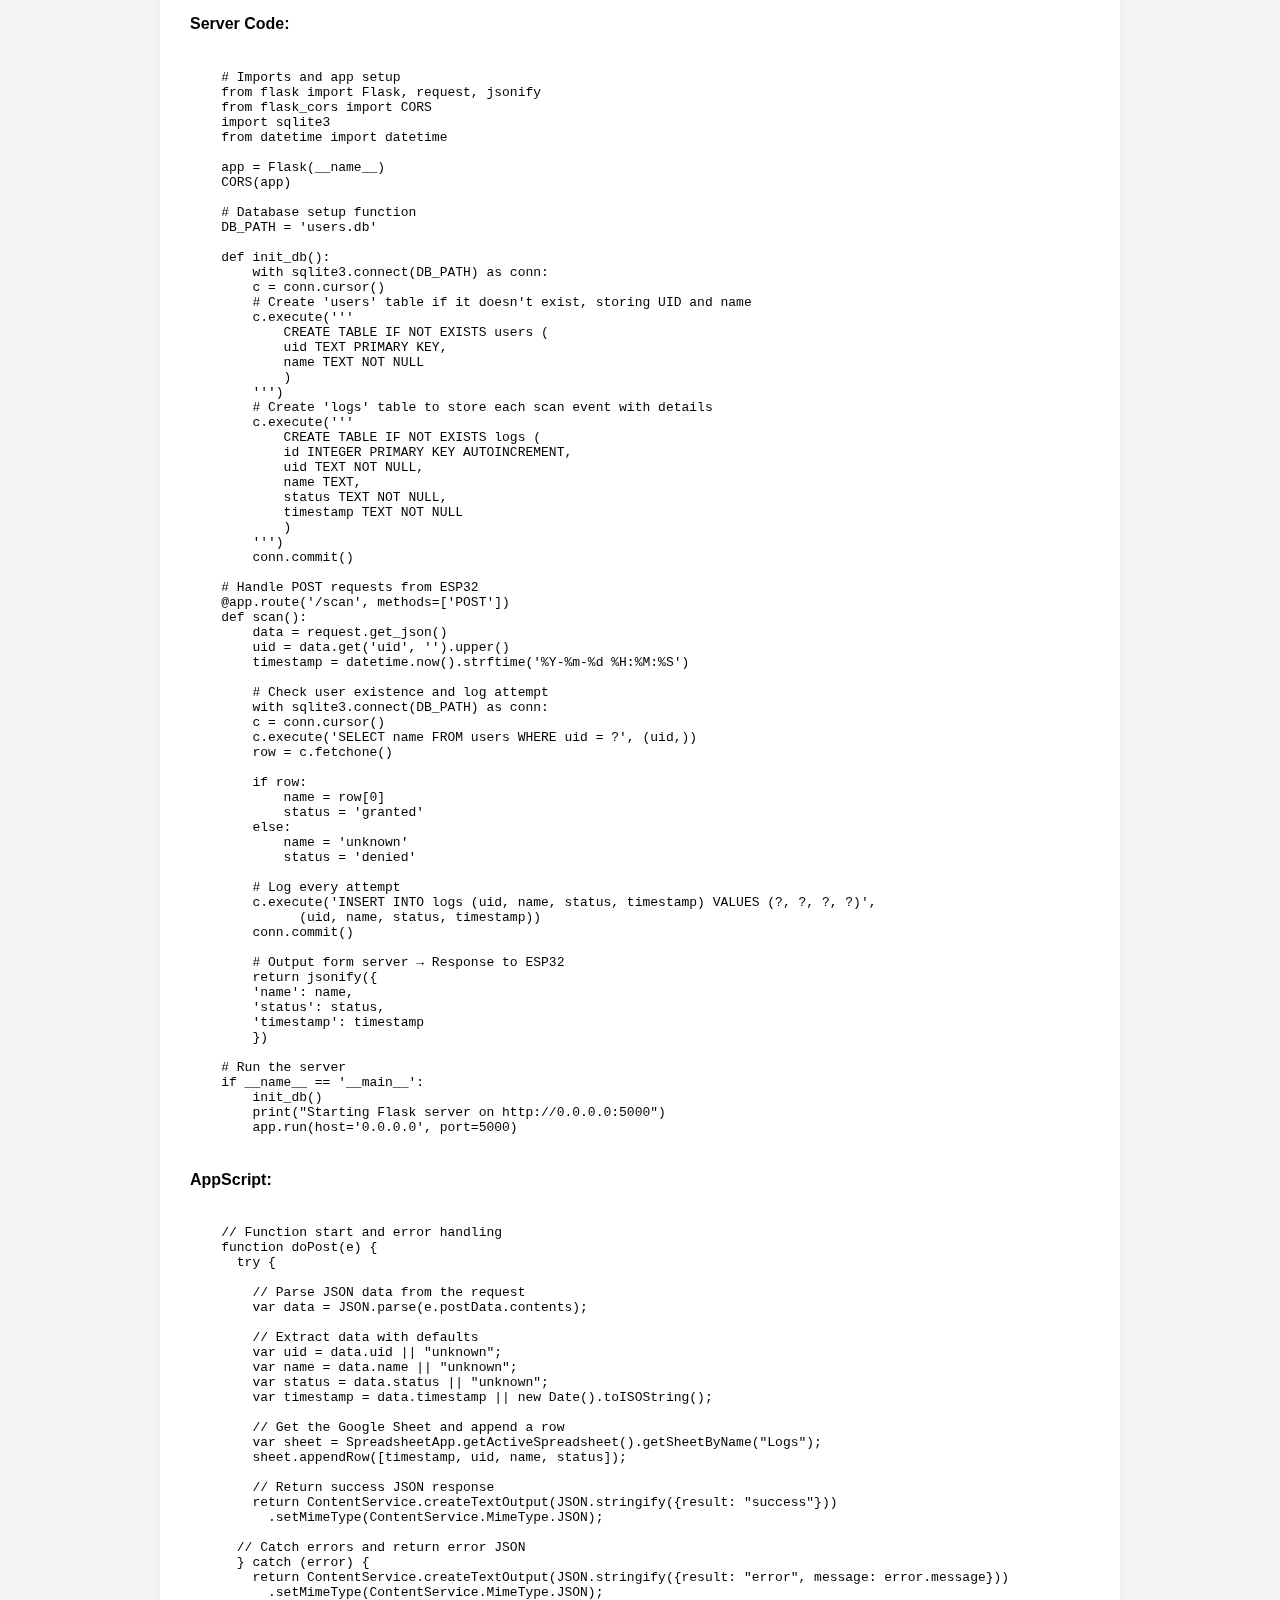
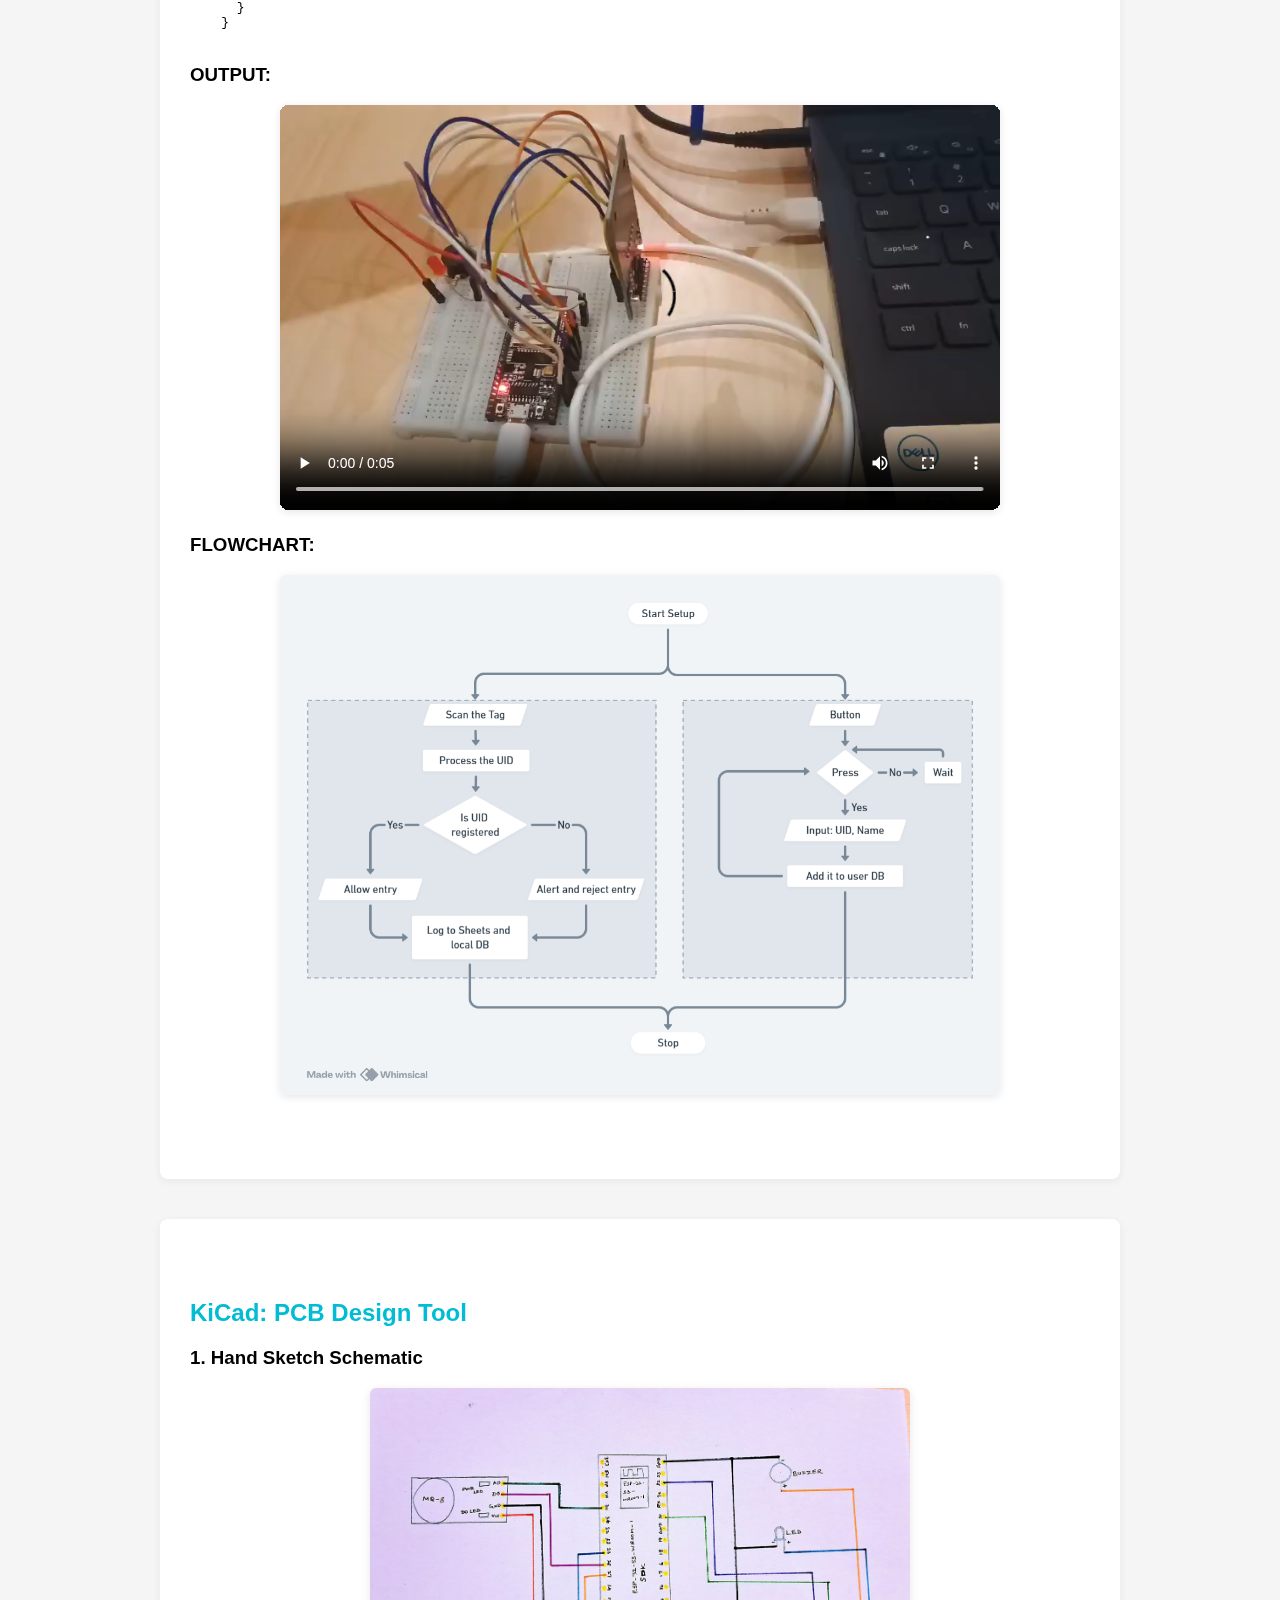
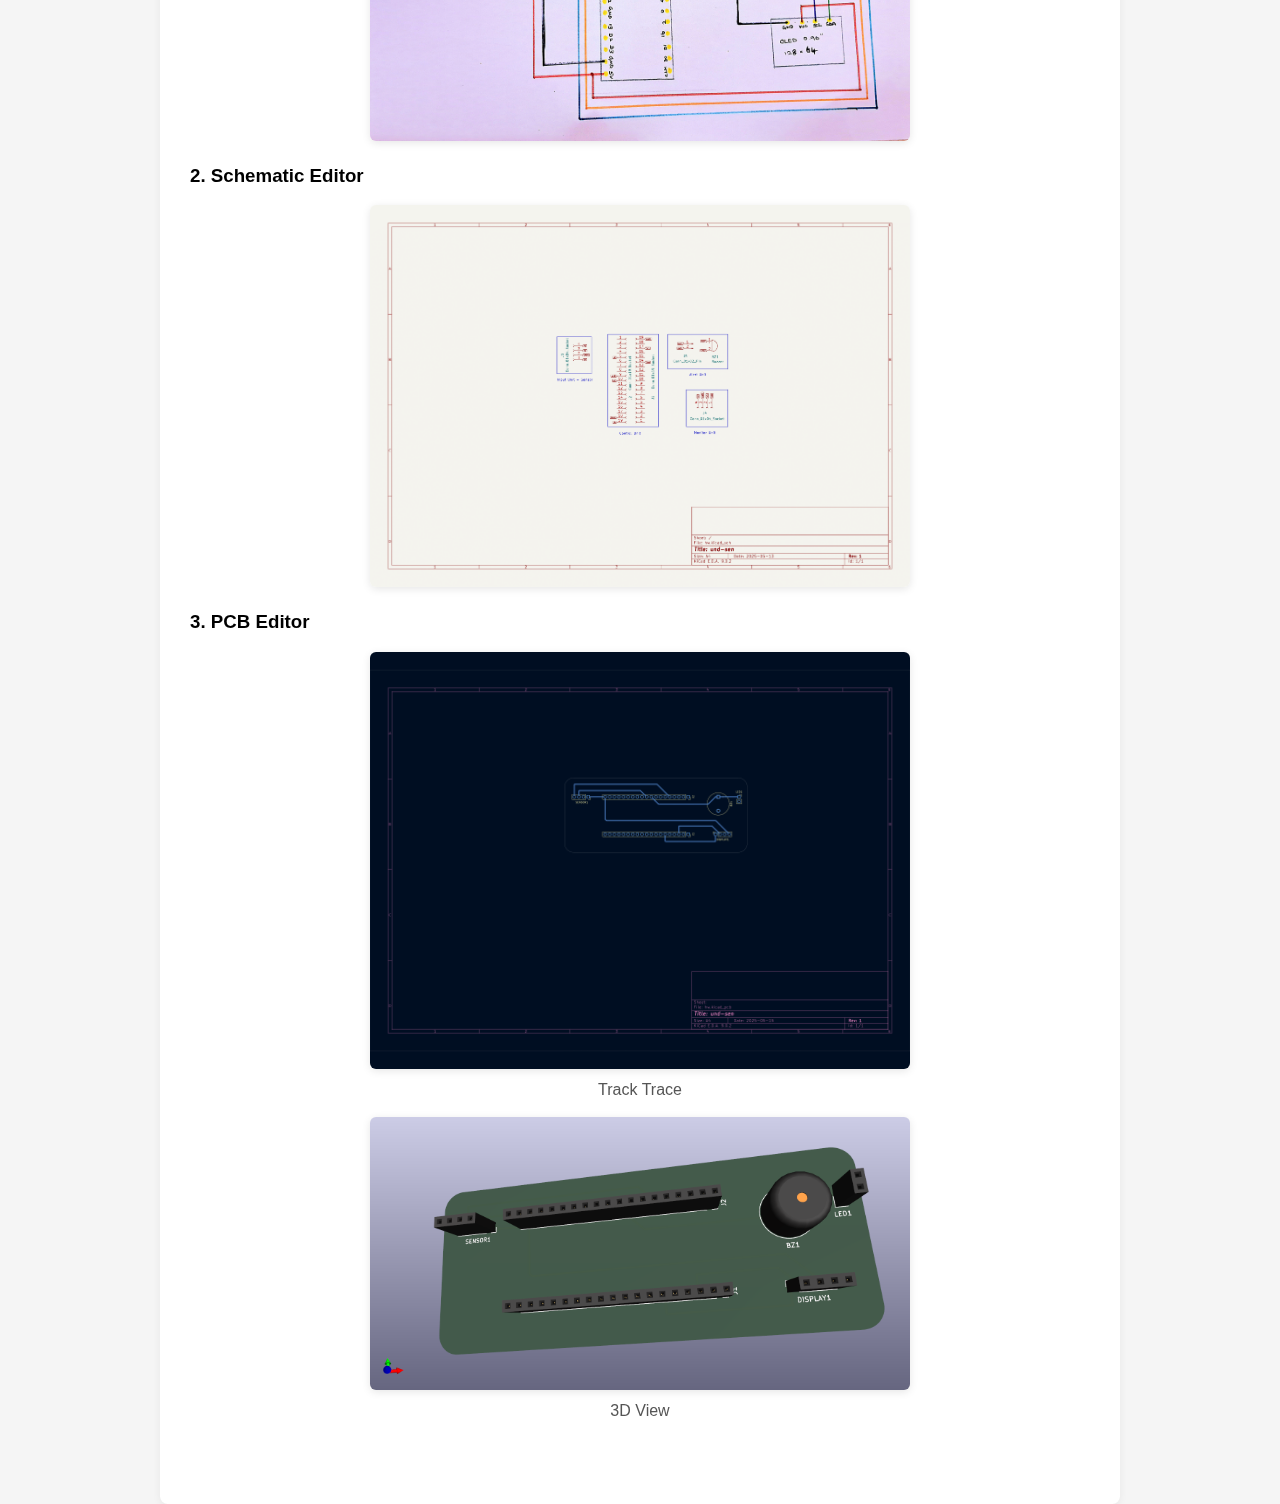
<file: assignments/Assignment-4.html>
<!DOCTYPE html>
<html lang="en">

<head>
    <meta charset="UTF-8">
    <title>Assignment 4 - Sensors, RFID, KiCad</title>
    <style>
        body {
            margin: 0;
            font-family: Arial, sans-serif;
            background: #f5f5f5;
        }

        header {
            display: flex;
            justify-content: space-between;
            align-items: stretch;
            background: #222;
            height: 120px;
            box-shadow: 0 2px 8px rgba(0, 0, 0, 0.08);
            position: fixed;
            top: 0;
            left: 0;
            width: 100%;
            z-index: 100;
        }

        .header-section {
            flex: 1;
            display: flex;
            flex-direction: column;
            align-items: center;
            justify-content: center;
            color: #fff;
            font-size: 1.3rem;
            cursor: pointer;
            transition: background 0.3s, color 0.3s;
            text-decoration: none;
            border-right: 1px solid #333;
            height: 100%;
        }

        .header-section:last-child {
            border-right: none;
        }

        .header-section:hover,
        .header-section:focus {
            background: #00bcd4;
            color: #222;
            outline: none;
        }

        .home-link {
            display: flex;
            align-items: center;
            justify-content: center;
            width: 80px;
            min-width: 60px;
            border-right: 1px solid #333;
            text-decoration: none;
            color: #fff;
            transition: background 0.3s, color 0.3s;
        }

        .home-link:hover,
        .home-link:focus {
            background: #00bcd4;
            color: #222;
            outline: none;
        }

        main {
            padding-top: 140px;
        }

        section {
            padding: 60px 30px;
            margin-top: 30px;
            background: #fff;
            border-radius: 8px;
            max-width: 900px;
            margin-left: auto;
            margin-right: auto;
            box-shadow: 0 2px 8px rgba(0, 0, 0, 0.06);
            scroll-margin-top: 130px;
        }

        section:not(:first-of-type) {
            margin-top: 40px;
        }

        h2 {
            color: #00bcd4;
            margin-bottom: 20px;
        }

        p {
            color: #222;
        }
    </style>
</head>

<body>
    <header>
        <a href="../index.html" class="home-link" style="justify-content: center;">
            <span style="display: flex; align-items: center; justify-content: center;">
                <svg xmlns="http://www.w3.org/2000/svg" width="22" height="22" fill="#fff" viewBox="0 0 24 24"
                    style="vertical-align: middle;">
                    <path d="M12 3l9 8h-3v9h-12v-9h-3z" stroke="#fff" stroke-width="1.5" fill="none" />
                    <path d="M9 21v-6h6v6" fill="none" stroke="#fff" stroke-width="1.5" />
                </svg>
            </span>
        </a>
        <a href="#understanding-sensors" class="header-section">
            <span>Understanding Sensors</span>
            <span style="font-size:0.95rem;color:#b0c4d8;">Basics and applications</span>
        </a>
        <a href="#rfid" class="header-section">
            <span>RFID</span>
            <span style="font-size:0.95rem;color:#b0c4d8;">Radio Frequency Identification</span>
        </a>
        <a href="#kicad" class="header-section">
            <span>KiCad</span>
            <span style="font-size:0.95rem;color:#b0c4d8;">PCB Design Tool</span>
        </a>
    </header>
    <main>

        <!-- understandingsensors -->
        <section id="understanding-sensors">
            <h2>Understanding Sensors: MQ-8 Hydrogen Sensor – Live Alert, Monitoring and Tracking</h2>
            <!-- image2 here -->
            <div style="display: flex; justify-content: center;">
                <div style="position: relative; display: inline-block;">
                    <img src="./assignment-images/understanding-sensors/image2.jpg" alt="MQ-8 Sensor Overview"
                        style="display:block; max-width:420px; border-radius:6px;">
                    <img src="./assignment-images/understanding-sensors/image3.jpg" alt="MQ-8 Sensor Closeup"
                        style="position: absolute; left: 0; bottom: 0; width: 120px; height: auto; border: 2px solid #fff; border-radius: 6px; box-shadow: 0 2px 8px rgba(0,0,0,0.15); background: #fff; transform: translateY(2px);">
                </div>
            </div>
            <h3>Introduction</h3>
            <p>
                The MQ-8 hydrogen sensor is a widely used gas sensor designed to detect hydrogen (H₂) concentrations in
                the air. It is part of the MQ series of sensors, commonly used for air quality monitoring and gas
                detection. The MQ-8 sensor uses a semiconductor sensing material that changes its resistance in response
                to the presence of hydrogen gas.
            </p>

            <h3>Specifications</h3>
            <table style="width:100%;max-width:600px;border-collapse:collapse; border:1px solid #bbb;">
                <tr>
                    <th style="border:1px solid #bbb; padding:6px; background:#f0f8fa;" colspan="2">MQ-8 Hydrogen Sensor
                        Specifications</th>
                </tr>
                <tr>
                    <td style="border:1px solid #bbb; padding:6px;"><strong>Model</strong></td>
                    <td style="border:1px solid #bbb; padding:6px;">MQ-8</td>
                </tr>
                <tr>
                    <td style="border:1px solid #bbb; padding:6px;"><strong>Sensor Type</strong></td>
                    <td style="border:1px solid #bbb; padding:6px;">Semiconductor</td>
                </tr>
                <tr>
                    <td style="border:1px solid #bbb; padding:6px;"><strong>Encapsulation</strong></td>
                    <td style="border:1px solid #bbb; padding:6px;">Bakelite, Metal cap</td>
                </tr>
                <tr>
                    <td style="border:1px solid #bbb; padding:6px;"><strong>Target Gas</strong></td>
                    <td style="border:1px solid #bbb; padding:6px;">Hydrogen</td>
                </tr>
                <tr>
                    <td style="border:1px solid #bbb; padding:6px;"><strong>Detection Range</strong></td>
                    <td style="border:1px solid #bbb; padding:6px;">100–1000 ppm (H<sub>2</sub> gas)</td>
                </tr>
                <tr>
                    <th style="border:1px solid #bbb; padding:6px; background:#f0f8fa;" colspan="2">Standard Circuit
                        Conditions</th>
                </tr>
                <tr>
                    <td style="border:1px solid #bbb; padding:6px;">Loop Voltage (Vc)</td>
                    <td style="border:1px solid #bbb; padding:6px;">≤24V DC</td>
                </tr>
                <tr>
                    <td style="border:1px solid #bbb; padding:6px;">Heater Voltage (VH)</td>
                    <td style="border:1px solid #bbb; padding:6px;">5.0V ±0.1V AC or DC</td>
                </tr>
                <tr>
                    <td style="border:1px solid #bbb; padding:6px;">Load Resistance (RL)</td>
                    <td style="border:1px solid #bbb; padding:6px;">Adjustable</td>
                </tr>
                <tr>
                    <th style="border:1px solid #bbb; padding:6px; background:#f0f8fa;" colspan="2">Sensor
                        Characteristics</th>
                </tr>
                <tr>
                    <td style="border:1px solid #bbb; padding:6px;">Heater Resistance (RH)</td>
                    <td style="border:1px solid #bbb; padding:6px;">30Ω ±3Ω (room temperature)</td>
                </tr>
                <tr>
                    <td style="border:1px solid #bbb; padding:6px;">Heater Consumption (PH)</td>
                    <td style="border:1px solid #bbb; padding:6px;">≤950 mW</td>
                </tr>
                <tr>
                    <td style="border:1px solid #bbb; padding:6px;">Sensitivity (S)</td>
                    <td style="border:1px solid #bbb; padding:6px;">Rs(in air)/Rs(in 1000 ppm H<sub>2</sub>) ≥ 5</td>
                </tr>
                <tr>
                    <td style="border:1px solid #bbb; padding:6px;">Output Voltage (Vs)</td>
                    <td style="border:1px solid #bbb; padding:6px;">2.5V–4.0V (in 1000 ppm H<sub>2</sub>)</td>
                </tr>
                <tr>
                    <td style="border:1px solid #bbb; padding:6px;">Concentration Slope (α)</td>
                    <td style="border:1px solid #bbb; padding:6px;">≤0.6 (R<sub>1000ppm</sub> / R<sub>400ppm</sub>
                        H<sub>2</sub>)</td>
                </tr>
                <tr>
                    <th style="border:1px solid #bbb; padding:6px; background:#f0f8fa;" colspan="2">Standard Test
                        Conditions</th>
                </tr>
                <tr>
                    <td style="border:1px solid #bbb; padding:6px;">Temperature</td>
                    <td style="border:1px solid #bbb; padding:6px;">20℃ ±2℃</td>
                </tr>
                <tr>
                    <td style="border:1px solid #bbb; padding:6px;">Humidity</td>
                    <td style="border:1px solid #bbb; padding:6px;">55% ±5% RH</td>
                </tr>
                <tr>
                    <td style="border:1px solid #bbb; padding:6px;">Test Circuit</td>
                    <td style="border:1px solid #bbb; padding:6px;">Vc: 5.0V ±0.1V; VH: 5.0V ±0.1V</td>
                </tr>
                <tr>
                    <td style="border:1px solid #bbb; padding:6px;">Preheat Time</td>
                    <td style="border:1px solid #bbb; padding:6px;">Over 48 hours</td>
                </tr>
                <tr>
                    <th style="border:1px solid #bbb; padding:6px; background:#f0f8fa;" colspan="2">Oxygen Content</th>
                </tr>
                <tr>
                    <td style="border:1px solid #bbb; padding:6px;">Value</td>
                    <td style="border:1px solid #bbb; padding:6px;">21% (not less than 18%)</td>
                </tr>
                <tr>
                    <td style="border:1px solid #bbb; padding:6px;">Effect</td>
                    <td style="border:1px solid #bbb; padding:6px;">O<sub>2</sub> concentration affects initial value,
                        sensitivity and repeatability</td>
                </tr>
                <tr>
                    <th style="border:1px solid #bbb; padding:6px; background:#f0f8fa;" colspan="2">Life Span</th>
                </tr>
                <tr>
                    <td style="border:1px solid #bbb; padding:6px;">Life Span</td>
                    <td style="border:1px solid #bbb; padding:6px;">10 years</td>
                </tr>
            </table>

            <h3>Application</h3>
            <ul>
                <li>Used in gas leakage detecting equipment in homes and industry</li>
                <li>Suitable for detecting Hydrogen (H₂), avoiding noise from alcohol, cooking fumes, LPG, CO</li>
            </ul>

            <h3>Principle</h3>
            <ol>
                <li><strong>Heating Element:</strong> A heater inside the sensor warms up the semiconductor material.
                </li>
                <li><strong>Gas Interaction:</strong> When hydrogen gas is present, it interacts with the surface of the
                    semiconductor, causing changes in its resistance.</li>
                <li><strong>Signal Processing:</strong> The sensor measures these changes and converts them into a
                    voltage or current output. The signal strength correlates with hydrogen concentration.</li>
            </ol>

            <h3>Output</h3>
            <p>
                The MQ-8 typically provides an analog output signal, which can be processed by a microcontroller (such
                as Arduino or ESP32) to give a precise reading of hydrogen concentration.
            </p>

            <hr style="margin:40px 0 30px 0; border:0; border-top:2px dashed #00bcd4; width:80%;">
            <!-- <h3 style="color:#222;">My Experience</h3> -->
            <h3>Aim</h3>
            <p>
                To use the MQ-8 Hydrogen Sensor to live monitor the presence of hydrogen gas and plot a graph by
                tracking hydrogen levels in a Google Sheet.
            </p>

            <h3>Materials</h3>
            <ul>
                <li>MQ-8 Hydrogen Sensor (1)</li>
                <li>OLED Display 0.96in (1)</li>
                <li>Buzzer (1)</li>
                <li>LED (1)</li>
                <li>Resistor 220Ω (1)</li>
                <li>ESP32-S3-WROOM-1 IDF (1)</li>
            </ul>

            <h3>Procedure</h3>
            <ol>
                <li>Assemble the circuit as per the schematic (not shown).</li>
                <!-- image5 here -->
                <img src="./assignment-images/understanding-sensors/image5.png" alt="MQ-8 Circuit Schematic"
                    style="display:block; margin:16px auto; max-width:50%; border-radius:6px;">
                <li>Compile and upload the code to the ESP-IDF module.</li>
                <li>Connect to WiFi and set up Google Apps Script for data logging.</li>
            </ol>

            <h4>Sample ESP32 Code Structure</h4>
            <pre><code class="language-cpp">
#include &lt;WiFi.h&gt;
#include &lt;HTTPClient.h&gt;
#include &lt;Wire.h&gt;
#include &lt;Adafruit_GFX.h&gt;
#include &lt;Adafruit_SSD1306.h&gt;

#define WIFI_SSID "your_wifi_ssid"
#define WIFI_PASSWORD "your_wifi_password"
#define GOOGLE_SCRIPT_URL "your_web_app_url"

#define SCREEN_WIDTH 128
#define SCREEN_HEIGHT 64
#define OLED_SDA 6
#define OLED_SCL 7
#define OLED_RESET -1

#define AOUT_PIN 34
#define DOUT_PIN 26
#define LED_PIN 25
#define BUZZER_PIN 27

// Table: Pin Assignments
// | Pin Name   | ESP32 GPIO | Function                |
// |------------|------------|-------------------------|
// | AOUT_PIN   | 34         | MQ-8 Analog Output      |
// | DOUT_PIN   | 26         | MQ-8 Digital Output     |
// | LED_PIN    | 25         | LED Alert               |
// | BUZZER_PIN | 27         | Buzzer Alert            |
// | OLED_SDA   | 6          | OLED I2C Data           |
// | OLED_SCL   | 7          | OLED I2C Clock          |

// ...setup() and loop() as described above...
            </code></pre>

            <h3>Output</h3>
            <p>
                The system displays real-time hydrogen levels on the OLED and triggers a buzzer and LED alert if
                dangerous levels are detected. Data is logged to Google Sheets for tracking and analysis.
            </p>
            <!-- idle state -->
            <!-- image6 here -->
            <img src="./assignment-images/understanding-sensors/image6.jpg" alt="OLED Idle State"
                style="display:block; margin:16px auto; max-width:60%; border-radius:6px;">
            <!-- activated state -->
            <!-- image1 here -->
            <img src="./assignment-images/understanding-sensors/image1.jpg" alt="OLED Activated State"
                style="display:block; margin:16px auto; max-width:60%; border-radius:6px;">
            <table style="width:100%;max-width:600px;border-collapse:collapse; border:1px solid #bbb;">
                <tr>
                    <th style="border:1px solid #bbb; padding:6px;">Timestamp</th>
                    <th style="border:1px solid #bbb; padding:6px;">Hydrogen Level</th>
                    <th style="border:1px solid #bbb; padding:6px;">Hydrogen Detected</th>
                </tr>
                <tr>
                    <td style="border:1px solid #bbb; padding:6px;">4/9/2025 15:54:54</td>
                    <td style="border:1px solid #bbb; padding:6px;">410</td>
                    <td style="border:1px solid #bbb; padding:6px;">NO</td>
                </tr>
                <tr>
                    <td style="border:1px solid #bbb; padding:6px;">4/9/2025 15:54:58</td>
                    <td style="border:1px solid #bbb; padding:6px;">411</td>
                    <td style="border:1px solid #bbb; padding:6px;">NO</td>
                </tr>
                <tr>
                    <td style="border:1px solid #bbb; padding:6px;">4/9/2025 15:55:30</td>
                    <td style="border:1px solid #bbb; padding:6px;">471</td>
                    <td style="border:1px solid #bbb; padding:6px;">NO</td>
                </tr>
                <tr>
                    <td style="border:1px solid #bbb; padding:6px;">4/9/2025 15:55:34</td>
                    <td style="border:1px solid #bbb; padding:6px;">464</td>
                    <td style="border:1px solid #bbb; padding:6px;">NO</td>
                </tr>
                <tr>
                    <td style="border:1px solid #bbb; padding:6px;">4/9/2025 15:55:52</td>
                    <td style="border:1px solid #bbb; padding:6px;">4095</td>
                    <td style="border:1px solid #bbb; padding:6px;">YES</td>
                </tr>
                <tr>
                    <td style="border:1px solid #bbb; padding:6px;">4/9/2025 15:55:57</td>
                    <td style="border:1px solid #bbb; padding:6px;">672</td>
                    <td style="border:1px solid #bbb; padding:6px;">NO</td>
                </tr>
                <!-- More rows as needed -->
            </table>
            <p><em>Graphical representation can be created in Google Sheets using the logged data.</em></p>
            <!-- image4 here -->
            <img src="./assignment-images/understanding-sensors/image4.png" alt="Google Sheets Graph"
                style="display:block; margin:16px auto; max-width:60%; border-radius:6px;">

            <h3>Results</h3>
            <ul>
                <li>The system detected hydrogen gas using the MQ-8 sensor and ESP32.</li>
                <li>Readings were displayed in real-time on a 0.96" OLED screen.</li>
                <li>LED and buzzer provided alerts when gas was detected.</li>
                <li>Data was logged to Google Sheets via WiFi and Apps Script.</li>
            </ul>

            <h3>Conclusion</h3>
            <ul>
                <li>Real-time monitoring and display were achieved.</li>
                <li>Alert mechanisms provided timely warnings.</li>
                <li>Remote data logging enabled efficient record-keeping and analysis.</li>
                <li>The system is suitable for basic hydrogen gas monitoring and can be extended for IoT safety systems.
                </li>
            </ul>

            <h3>References</h3>
            <ul>
                <li>
                    <a href="./assignment-docs/MQ-8 Ver1.3 - Manual.pdf" target="_blank" rel="noopener">MQ-8 Ver1.3 –
                        Manual (PDF)</a>
                </li>
                <li>
                    <a href="https://www.winsen-sensor.com/product/mq-8.html" target="_blank" rel="noopener">MQ-8
                        Specifications (Winsen Sensor)</a>
                </li>
                <li>
                    <a href="https://docs.sunfounder.com/projects/esp32-starter-kit/en/latest/_images/esp32_pinout.jpg"
                        target="_blank" rel="noopener">ESP32 Pinout Diagram</a>
                </li>
            </ul>
        </section>


        <section id="rfid">
            <h2>RFID: IoT Based Access Control System using RFID with Local and Cloud Logging</h2>

            <h3>Expected Schematic:</h3>
            <div style="display: flex; justify-content: center; margin-bottom: 24px;">
                <img src="./assignment-images/rfid/image2.png" alt="Expected RFID Schematic"
                    style="max-width: 50%; border-radius: 6px; box-shadow: 0 2px 8px rgba(0,0,0,0.10);">
            </div>
            <h3>Made Schematic:</h3>
            <div style="display: flex; justify-content: center; margin-bottom: 24px;"></div>
            <div style="display: flex; justify-content: center; margin-bottom: 24px;">
                <img src="./assignment-images/rfid/image1.png" alt="Made RFID Schematic"
                    style="max-width: 50%; border-radius: 6px; box-shadow: 0 2px 8px rgba(0,0,0,0.10);">
            </div>
            </div>

            <p>
                Here, RFID module is connected to a microcontroller,
                and the accept/reject is followed by one/three tone(s)
                of the buzzer and LED.
            </p>

            <h3>CODE: (tried)</h3>
            <h4>Controller code:</h4>
            <pre><code class="language-cpp">
    // Libraries
    #include &lt;WiFi.h&gt;
    #include &lt;HTTPClient.h&gt;
    #include &lt;MFRC522.h&gt;
    #include &lt;SPI.h&gt;
    #include &lt;LiquidCrystal_I2C.h&gt;
    #include &lt;RTClib.h&gt;

    // WiFI Setup
    const char* ssid = "YourWiFiSSID";
    const char* password = "YourWiFiPassword";

    // APIs
    const char* localServer = "http://&lt;YOUR_PC_IP&gt;:5000/scan";
    const char* googleSheetsURL = "https://script.google.com/macros/s/.../exec";

    // Hardware setup
    #define SS_PIN  5   // RC522 Chip Select
    #define RST_PIN 4
    #define LED_PIN 2
    MFRC522 rfid(SS_PIN, RST_PIN);             // RFID reader object
    LiquidCrystal_I2C lcd(0x27, 16, 2);        // 16x2 LCD with I2C address 0x27
    RTC_DS3231 rtc;                            // Real-time clock

    // Setup - serial line, hardwares, wifi.
    void setup(){
    Serial.begin(115200);
    SPI.begin();

    rfid.PCD_Init();
    lcd.begin();
    lcd.backlight();
    pinMode(LED_PIN, OUTPUT); 

    WiFi.begin(ssid, password);
    while (WiFi.status() != WL_CONNECTED){ 
    delay(500); 
    Serial.print(".");
    }

    Serial.println("\nConnected to WiFi");
    if (!rtc.begin()) { 
    lcd.print("RTC not found!");
    while (1); 
    }
    }

    // Check for new RFID card
    if (!rfid.PICC_IsNewCardPresent() || !rfid.PICC_ReadCardSerial()) return;

    // Read UID bytes and build a hex string
    String uid = "";
    for (byte i = 0; i &lt; rfid.uid.size; i++) {
        uid += String(rfid.uid.uidByte[i], HEX);
    }
    uid.toUpperCase();
    Serial.println("Scanned UID: " + uid);

    // Send UID to local Flask server via HTTP POST
    HTTPClient http;
    http.begin(localServer);
    http.addHeader("Content-Type", "application/json");
    String postData = "{\"uid\":\"" + uid + "\"}";
    int code = http.POST(postData);
    String payload = http.getString();
    http.end();

    // Process the output from the server and display it.
    String name = "unknown";
    String status = "denied";
    String timestamp = "";

    if (code == 200 &amp;&amp; payload.indexOf("granted") != -1) {
        int nameIndex = payload.indexOf("name") + 7;
        int nameEnd = payload.indexOf("", nameIndex);
        name = payload.substring(nameIndex, nameEnd);
        int timeIndex = payload.indexOf("timestamp") + 12;
        int timeEnd = payload.indexOf("", timeIndex);
        timestamp = payload.substring(timeIndex, timeEnd); 
        status = "granted";
    }

    // Output
    // Display
    lcd.clear();
    lcd.setCursor(0, 0);
    lcd.print(name);
    lcd.setCursor(0, 1);
    lcd.print(status == "granted" ? timestamp : "ACCESS DENIED");

    // Blink LED
    int blinks = (status == "granted") ? 1 : 3;
    for (int i = 0; i &lt; blinks; i++) {
        digitalWrite(LED_PIN, HIGH);
        delay(200);
        digitalWrite(LED_PIN, LOW);
        delay(200);
    }

    // Log to google sheet
    http.begin(googleSheetsURL);
    http.addHeader("Content-Type", "application/json");
    postData = "{\"uid\":\"" + uid + "\",\"name\":\"" + name + 
    "\",\"status\":\"" + status + "\",\"timestamp\":\"" + timestamp 
    + "\"}";
    http.POST(postData);
    http.end();

    // Wait and stop current RFID Communication
    delay(1000);
    rfid.PICC_HaltA();
            </code></pre>

            <h4>Server Code:</h4>
            <pre><code class="language-python">
    # Imports and app setup
    from flask import Flask, request, jsonify
    from flask_cors import CORS
    import sqlite3
    from datetime import datetime

    app = Flask(__name__)
    CORS(app)

    # Database setup function
    DB_PATH = 'users.db'

    def init_db():
        with sqlite3.connect(DB_PATH) as conn:
        c = conn.cursor()
        # Create 'users' table if it doesn't exist, storing UID and name
        c.execute('''
            CREATE TABLE IF NOT EXISTS users (
            uid TEXT PRIMARY KEY,
            name TEXT NOT NULL
            )
        ''')
        # Create 'logs' table to store each scan event with details
        c.execute('''
            CREATE TABLE IF NOT EXISTS logs (
            id INTEGER PRIMARY KEY AUTOINCREMENT,
            uid TEXT NOT NULL,
            name TEXT,
            status TEXT NOT NULL,
            timestamp TEXT NOT NULL
            )
        ''')
        conn.commit()

    # Handle POST requests from ESP32
    @app.route('/scan', methods=['POST'])
    def scan():
        data = request.get_json()
        uid = data.get('uid', '').upper()
        timestamp = datetime.now().strftime('%Y-%m-%d %H:%M:%S')

        # Check user existence and log attempt
        with sqlite3.connect(DB_PATH) as conn:
        c = conn.cursor()
        c.execute('SELECT name FROM users WHERE uid = ?', (uid,))
        row = c.fetchone()

        if row:
            name = row[0]
            status = 'granted'
        else:
            name = 'unknown'
            status = 'denied'

        # Log every attempt
        c.execute('INSERT INTO logs (uid, name, status, timestamp) VALUES (?, ?, ?, ?)',
              (uid, name, status, timestamp))
        conn.commit()

        # Output form server → Response to ESP32
        return jsonify({
        'name': name,
        'status': status,
        'timestamp': timestamp
        })

    # Run the server
    if __name__ == '__main__':
        init_db()
        print("Starting Flask server on http://0.0.0.0:5000")
        app.run(host='0.0.0.0', port=5000)
            </code></pre>

            <h4>AppScript:</h4>
            <pre><code class="language-javascript">
    // Function start and error handling
    function doPost(e) {
      try {

        // Parse JSON data from the request
        var data = JSON.parse(e.postData.contents);

        // Extract data with defaults
        var uid = data.uid || "unknown";
        var name = data.name || "unknown";
        var status = data.status || "unknown";
        var timestamp = data.timestamp || new Date().toISOString();

        // Get the Google Sheet and append a row
        var sheet = SpreadsheetApp.getActiveSpreadsheet().getSheetByName("Logs");
        sheet.appendRow([timestamp, uid, name, status]);

        // Return success JSON response
        return ContentService.createTextOutput(JSON.stringify({result: "success"}))
          .setMimeType(ContentService.MimeType.JSON);

      // Catch errors and return error JSON
      } catch (error) {
        return ContentService.createTextOutput(JSON.stringify({result: "error", message: error.message}))
          .setMimeType(ContentService.MimeType.JSON);
      }
    }
            </code></pre>

            <h3>OUTPUT:</h3>
            <video controls
                style="display:block; margin: 0 auto 24px auto; max-width: 80%; border-radius: 8px; box-shadow: 0 2px 8px rgba(0,0,0,0.10);">
                <source src="./assignment-videos/Rfid-op.mp4" type="video/mp4">
                Your browser does not support the video tag.
            </video>

            <h3>FLOWCHART:</h3>
            <div style="display: flex; justify-content: center; margin-bottom: 24px;">
                <img src="./assignment-images/rfid/image3.png" alt="RFID System Flowchart"
                    style="max-width: 80%; border-radius: 6px; box-shadow: 0 2px 8px rgba(0,0,0,0.10);">
            </div>
        </section>

        <!-- kicad -->
        <section id="kicad">
            <h2>KiCad: PCB Design Tool</h2>

            <h3>1. Hand Sketch Schematic</h3>
            <div style="display: flex; justify-content: center; margin-bottom: 24px;">
                <img src="./assignment-images/kicad/sketch-assignment.jpg" alt="Hand Sketch Schematic"
                    style="max-width: 60%; border-radius: 6px; box-shadow: 0 2px 8px rgba(0,0,0,0.10);">
            </div>

            <h3>2. Schematic Editor</h3>
            <div style="display: flex; justify-content: center; margin-bottom: 24px;">
                <img src="./assignment-images/kicad/schematic-editor.png" alt="KiCad Schematic Editor"
                    style="max-width: 60%; border-radius: 6px; box-shadow: 0 2px 8px rgba(0,0,0,0.10);">
            </div>

            <h3>3. PCB Editor</h3>
            <div style="display: flex; flex-direction: column; align-items: center; margin-bottom: 24px;">
                <figure style="margin:0 0 18px 0; text-align:center;">
                    <img src="./assignment-images/kicad/hw-pcb.png" alt="KiCad PCB Editor - Track Trace"
                        style="max-width: 60%; border-radius: 6px; box-shadow: 0 2px 8px rgba(0,0,0,0.10);">
                    <figcaption style="margin-top:8px; color:#555; font-size:1rem;">Track Trace</figcaption>
                </figure>
                <figure style="margin:0; text-align:center;">
                    <img src="./assignment-images/kicad/hw-3.png" alt="KiCad PCB Editor - 3D View"
                        style="max-width: 60%; border-radius: 6px; box-shadow: 0 2px 8px rgba(0,0,0,0.10);">
                    <figcaption style="margin-top:8px; color:#555; font-size:1rem;">3D View</figcaption>
                </figure>
            </div>
        </section>
    </main>
</body>

</html>
</file>
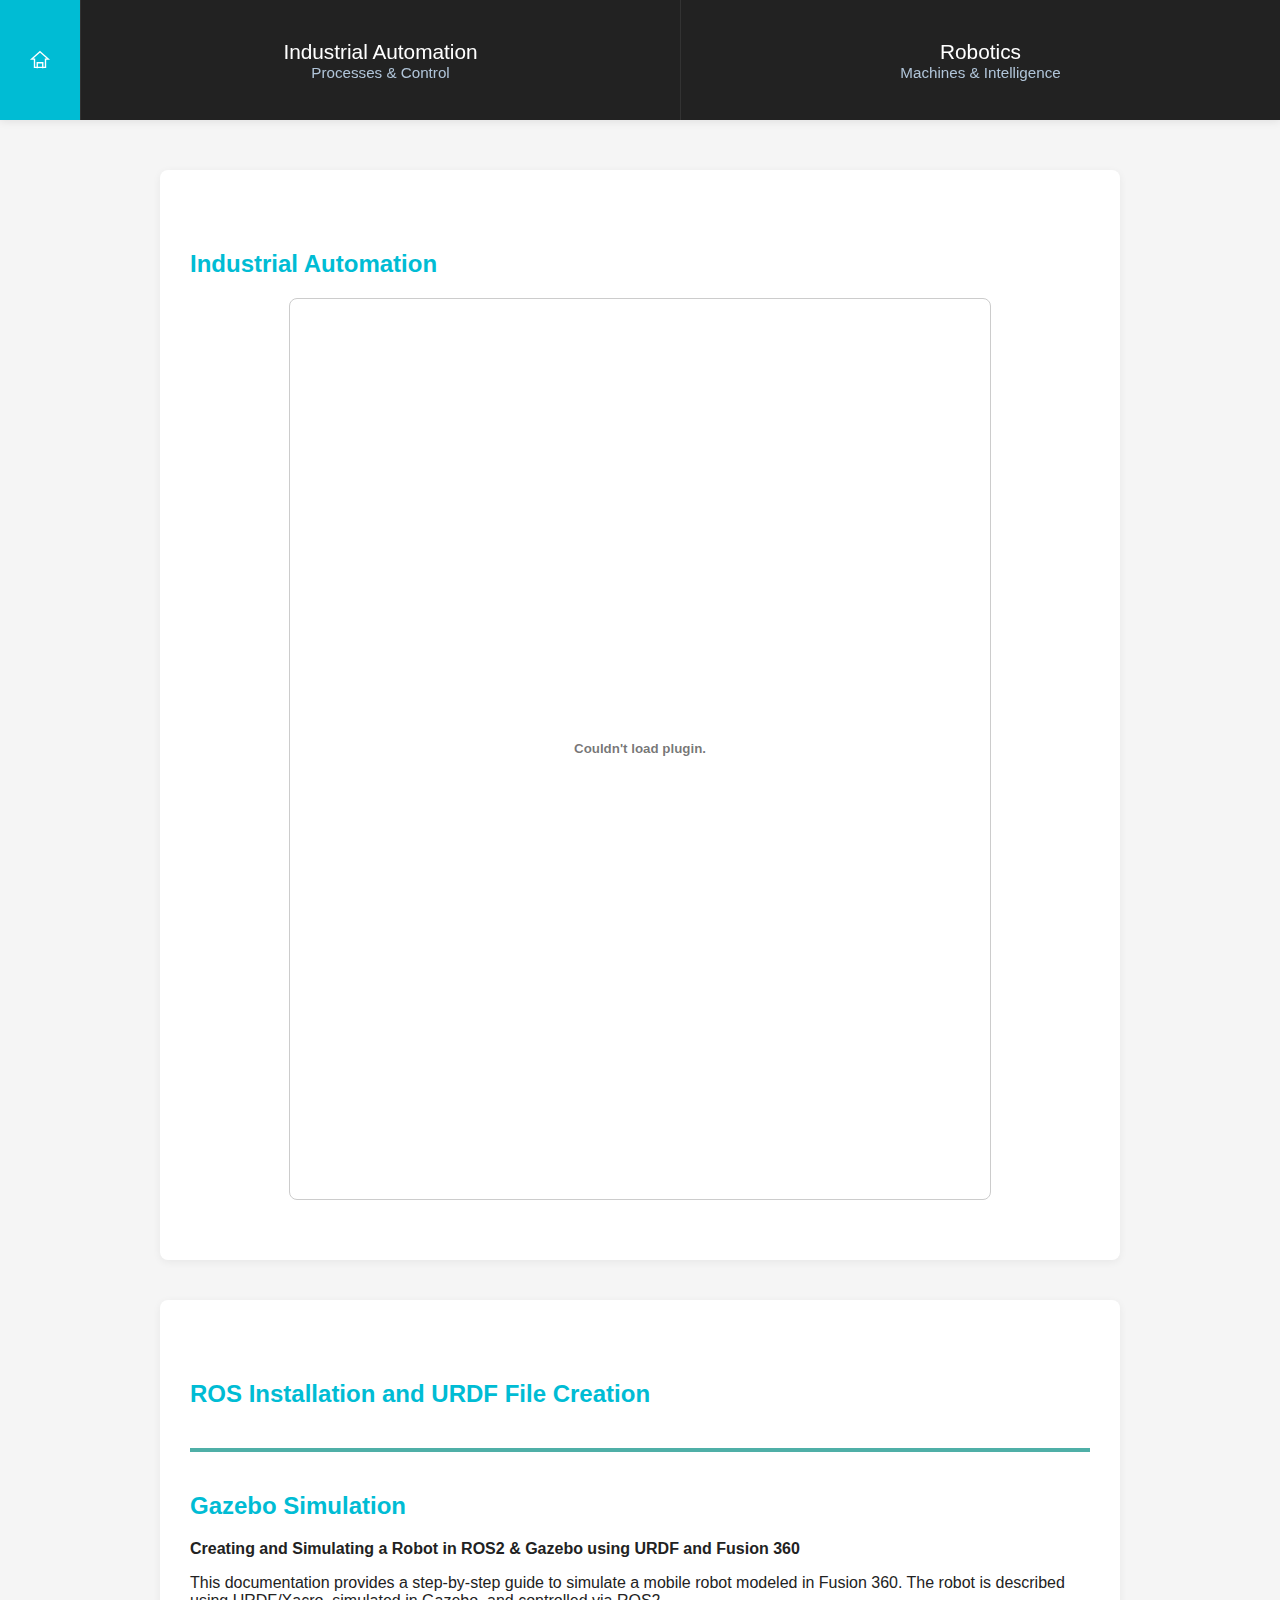
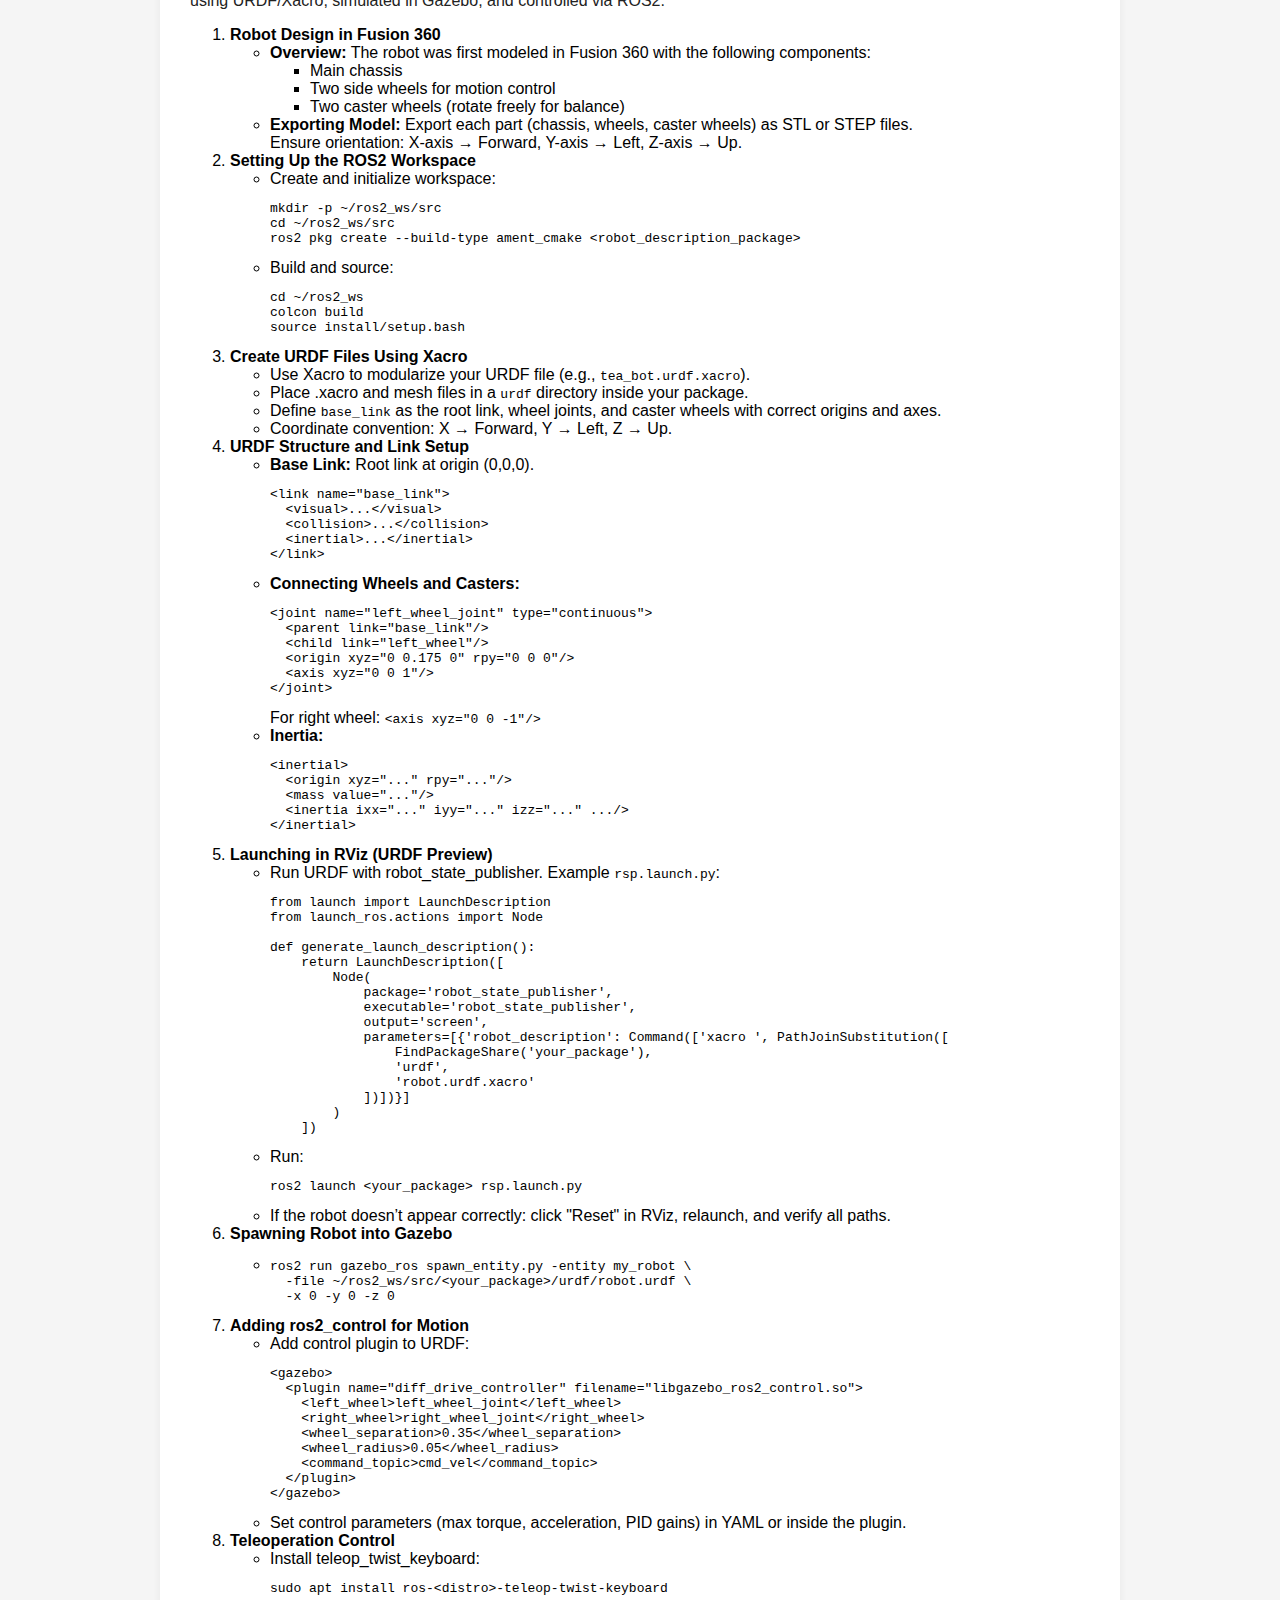
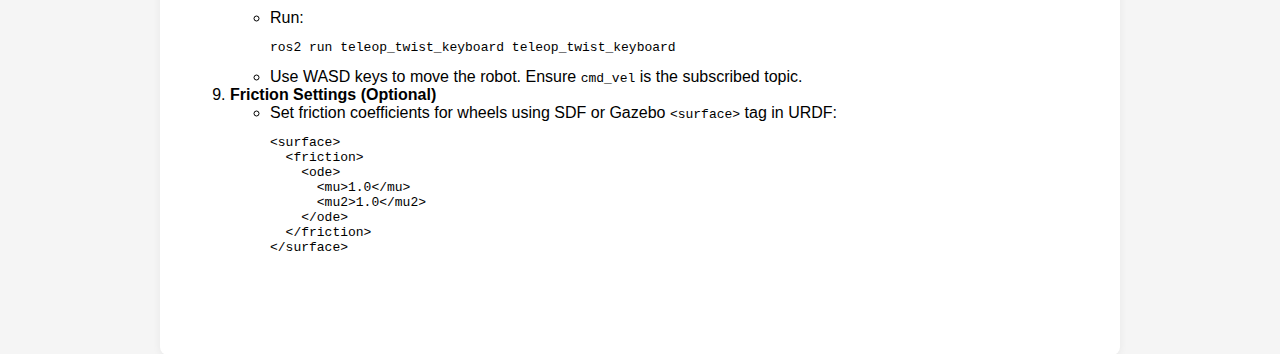
<file: assignments/Assignment-5.html>
<!DOCTYPE html>
<html lang="en">

<head>
    <meta charset="UTF-8">
    <title>Assignment 5 - Industrial Automation, Robotics</title>
    <style>
        body {
            margin: 0;
            font-family: Arial, sans-serif;
            background: #f5f5f5;
        }

        header {
            display: flex;
            justify-content: space-between;
            align-items: stretch;
            background: #222;
            height: 120px;
            box-shadow: 0 2px 8px rgba(0, 0, 0, 0.08);
            position: fixed;
            top: 0;
            left: 0;
            width: 100%;
            z-index: 100;
        }

        .header-section {
            flex: 1;
            display: flex;
            flex-direction: column;
            align-items: center;
            justify-content: center;
            color: #fff;
            font-size: 1.3rem;
            cursor: pointer;
            transition: background 0.3s, color 0.3s;
            text-decoration: none;
            border-right: 1px solid #333;
            height: 100%;
        }

        .header-section:last-child {
            border-right: none;
        }

        .header-section:hover,
        .header-section:focus {
            background: #00bcd4;
            color: #222;
            outline: none;
        }

        .home-link {
            display: flex;
            align-items: center;
            justify-content: center;
            width: 80px;
            min-width: 60px;
            border-right: 1px solid #333;
            text-decoration: none;
            color: #fff;
            transition: background 0.3s, color 0.3s;
        }

        .home-link:hover,
        .home-link:focus {
            background: #00bcd4;
            color: #222;
            outline: none;
        }

        main {
            padding-top: 140px;
        }

        section {
            padding: 60px 30px;
            margin-top: 30px;
            background: #fff;
            border-radius: 8px;
            max-width: 900px;
            margin-left: auto;
            margin-right: auto;
            box-shadow: 0 2px 8px rgba(0, 0, 0, 0.06);
            scroll-margin-top: 130px;
        }

        section:not(:first-of-type) {
            margin-top: 40px;
        }

        h2 {
            color: #00bcd4;
            margin-bottom: 20px;
        }

        p {
            color: #222;
        }
    </style>
</head>

<body>
    <header>
        <a href="../index.html" class="home-link" style="justify-content: center;">
            <span style="display: flex; align-items: center; justify-content: center;">
                <svg xmlns="http://www.w3.org/2000/svg" width="22" height="22" fill="#fff" viewBox="0 0 24 24"
                    style="vertical-align: middle;">
                    <path d="M12 3l9 8h-3v9h-12v-9h-3z" stroke="#fff" stroke-width="1.5" fill="none" />
                    <path d="M9 21v-6h6v6" fill="none" stroke="#fff" stroke-width="1.5" />
                </svg>
            </span>
        </a>
        <a href="#industrial-automation" class="header-section">
            <span>Industrial Automation</span>
            <span style="font-size:0.95rem;color:#b0c4d8;">Processes & Control</span>
        </a>
        <a href="#robotics" class="header-section">
            <span>Robotics</span>
            <span style="font-size:0.95rem;color:#b0c4d8;">Machines & Intelligence</span>
        </a>
    </header>
    <main>
        <!-- industrial automation -->
        <section id="industrial-automation">
            <h2>Industrial Automation</h2>
            <div style="display: flex; justify-content: center;">
                <embed src="./assignment-docs/ia-assignment.pdf" type="application/pdf" width="700px" height="900px"
                    style="border:1px solid #ccc; border-radius:8px;" />
            </div>
        </section>

        <!-- robotics -->
        <section id="robotics">

            <!-- ROS Installation and URDF File Creation -->
            <div>
                <h2>ROS Installation and URDF File Creation</h2>

            </div>

            <hr style="margin: 40px 0; border: none; border-top: 4px solid #4fafa7;">

            <div style="margin-bottom: 40px;">
                <!-- gazebo simulation -->
                <h2>Gazebo Simulation</h2>
                <p>
                    <strong>Creating and Simulating a Robot in ROS2 &amp; Gazebo using URDF and Fusion 360</strong>
                </p>
                <p>
                    This documentation provides a step-by-step guide to simulate a mobile robot modeled in Fusion 360.
                    The robot is described using URDF/Xacro, simulated in Gazebo, and controlled via ROS2.
                </p>
                <ol>
                    <li>
                        <strong>Robot Design in Fusion 360</strong>
                        <ul>
                            <li><strong>Overview:</strong> The robot was first modeled in Fusion 360 with the following
                                components:
                                <ul>
                                    <li>Main chassis</li>
                                    <li>Two side wheels for motion control</li>
                                    <li>Two caster wheels (rotate freely for balance)</li>
                                </ul>
                            </li>
                            <li><strong>Exporting Model:</strong> Export each part (chassis, wheels, caster wheels) as
                                STL or STEP files.<br>
                                Ensure orientation: X-axis → Forward, Y-axis → Left, Z-axis → Up.</li>
                        </ul>
                    </li>
                    <li>
                        <strong>Setting Up the ROS2 Workspace</strong>
                        <ul>
                            <li>Create and initialize workspace:
                                <pre><code>mkdir -p ~/ros2_ws/src
cd ~/ros2_ws/src
ros2 pkg create --build-type ament_cmake &lt;robot_description_package&gt;</code></pre>
                            </li>
                            <li>Build and source:
                                <pre><code>cd ~/ros2_ws
colcon build
source install/setup.bash</code></pre>
                            </li>
                        </ul>
                    </li>
                    <li>
                        <strong>Create URDF Files Using Xacro</strong>
                        <ul>
                            <li>Use Xacro to modularize your URDF file (e.g., <code>tea_bot.urdf.xacro</code>).</li>
                            <li>Place .xacro and mesh files in a <code>urdf</code> directory inside your package.</li>
                            <li>Define <code>base_link</code> as the root link, wheel joints, and caster wheels with
                                correct origins and axes.</li>
                            <li>Coordinate convention: X → Forward, Y → Left, Z → Up.</li>
                        </ul>
                    </li>
                    <li>
                        <strong>URDF Structure and Link Setup</strong>
                        <ul>
                            <li><strong>Base Link:</strong> Root link at origin (0,0,0).
                                <pre><code>&lt;link name="base_link"&gt;
  &lt;visual&gt;...&lt;/visual&gt;
  &lt;collision&gt;...&lt;/collision&gt;
  &lt;inertial&gt;...&lt;/inertial&gt;
&lt;/link&gt;</code></pre>
                            </li>
                            <li><strong>Connecting Wheels and Casters:</strong>
                                <pre><code>&lt;joint name="left_wheel_joint" type="continuous"&gt;
  &lt;parent link="base_link"/&gt;
  &lt;child link="left_wheel"/&gt;
  &lt;origin xyz="0 0.175 0" rpy="0 0 0"/&gt;
  &lt;axis xyz="0 0 1"/&gt;
&lt;/joint&gt;</code></pre>
                                For right wheel: <code>&lt;axis xyz="0 0 -1"/&gt;</code>
                            </li>
                            <li><strong>Inertia:</strong>
                                <pre><code>&lt;inertial&gt;
  &lt;origin xyz="..." rpy="..."/&gt;
  &lt;mass value="..."/&gt;
  &lt;inertia ixx="..." iyy="..." izz="..." .../&gt;
&lt;/inertial&gt;</code></pre>
                            </li>
                        </ul>
                    </li>
                    <li>
                        <strong>Launching in RViz (URDF Preview)</strong>
                        <ul>
                            <li>Run URDF with robot_state_publisher. Example <code>rsp.launch.py</code>:
                                <pre><code>from launch import LaunchDescription
from launch_ros.actions import Node

def generate_launch_description():
    return LaunchDescription([
        Node(
            package='robot_state_publisher',
            executable='robot_state_publisher',
            output='screen',
            parameters=[{'robot_description': Command(['xacro ', PathJoinSubstitution([
                FindPackageShare('your_package'),
                'urdf',
                'robot.urdf.xacro'
            ])])}]
        )
    ])</code></pre>
                            </li>
                            <li>Run:
                                <pre><code>ros2 launch &lt;your_package&gt; rsp.launch.py</code></pre>
                            </li>
                            <li>If the robot doesn’t appear correctly: click "Reset" in RViz, relaunch, and verify all
                                paths.</li>
                        </ul>
                    </li>
                    <li>
                        <strong>Spawning Robot into Gazebo</strong>
                        <ul>
                            <li>
                                <pre><code>ros2 run gazebo_ros spawn_entity.py -entity my_robot \
  -file ~/ros2_ws/src/&lt;your_package&gt;/urdf/robot.urdf \
  -x 0 -y 0 -z 0</code></pre>
                            </li>
                        </ul>
                    </li>
                    <li>
                        <strong>Adding ros2_control for Motion</strong>
                        <ul>
                            <li>Add control plugin to URDF:
                                <pre><code>&lt;gazebo&gt;
  &lt;plugin name="diff_drive_controller" filename="libgazebo_ros2_control.so"&gt;
    &lt;left_wheel&gt;left_wheel_joint&lt;/left_wheel&gt;
    &lt;right_wheel&gt;right_wheel_joint&lt;/right_wheel&gt;
    &lt;wheel_separation&gt;0.35&lt;/wheel_separation&gt;
    &lt;wheel_radius&gt;0.05&lt;/wheel_radius&gt;
    &lt;command_topic&gt;cmd_vel&lt;/command_topic&gt;
  &lt;/plugin&gt;
&lt;/gazebo&gt;</code></pre>
                            </li>
                            <li>Set control parameters (max torque, acceleration, PID gains) in YAML or inside the
                                plugin.</li>
                        </ul>
                    </li>
                    <li>
                        <strong>Teleoperation Control</strong>
                        <ul>
                            <li>Install teleop_twist_keyboard:
                                <pre><code>sudo apt install ros-&lt;distro&gt;-teleop-twist-keyboard</code></pre>
                            </li>
                            <li>Run:
                                <pre><code>ros2 run teleop_twist_keyboard teleop_twist_keyboard</code></pre>
                            </li>
                            <li>Use WASD keys to move the robot. Ensure <code>cmd_vel</code> is the subscribed topic.
                            </li>
                        </ul>
                    </li>
                    <li>
                        <strong>Friction Settings (Optional)</strong>
                        <ul>
                            <li>Set friction coefficients for wheels using SDF or Gazebo <code>&lt;surface&gt;</code>
                                tag in URDF:
                                <pre><code>&lt;surface&gt;
  &lt;friction&gt;
    &lt;ode&gt;
      &lt;mu&gt;1.0&lt;/mu&gt;
      &lt;mu2&gt;1.0&lt;/mu2&gt;
    &lt;/ode&gt;
  &lt;/friction&gt;
&lt;/surface&gt;</code></pre>
                            </li>
                        </ul>
                    </li>
                </ol>
            </div>
        </section>
    </main>
</body>

</html>
</file>
<file: assets/css/styles.css>
/* style.css - General Layout and Structure */

/* General Styles */
* {
    margin: 0;
    padding: 0;
    box-sizing: border-box;
    font-family: 'Roboto', sans-serif;
}

body {
    justify-content: center;
    margin: auto;
    transition: background 0.3s, color 0.3s;
}

html,
body {
    margin: 0;
    padding: 0;
    height: 100vh;
}

/* Header */
header {
    display: flex;
    justify-content: space-between;
    align-items: center;
    padding: 10px 40px;
    position: fixed;
    width: 100%;
    top: 0;
    left: 0;
    z-index: 1000;
}

/* Sections */
.container {
    height: 100vh;
    scroll-snap-type: y mandatory;
    scroll-behavior: smooth;
}

section {
    height: 100vh;
    display: flex;
    align-items: center;
    justify-content: center;
    font-size: 2rem;
    scroll-snap-align: start;
}

/* Navigation */
nav {
    flex: 1;
    display: flex;
    justify-content: flex-end;
}

nav ul {
    list-style: none;
    display: flex;
    gap: 20px;
    margin: 0;
    padding: 0;
}

nav ul li a {
    text-decoration: none;
    font-weight: bold;
}

.drop-down {
    position: relative;
}

.dropdown-menu {
    display: none;
    position: absolute;
    background: #444;
    min-width: 150px;
    top: 100%;
    left: 0;
}

.dropdown-menu a {
    display: block;
    width: 100%;
    padding: 10px;
    text-decoration: none;
    color: inherit;
}

.dropdown:hover .dropdown-menu {
    display: block;
}

/* Mobile Menu */
.menu-toggle {
    font-size: 2em;
    cursor: pointer;
    display: none;
}

/* Dark Mode Toggle */
#dark-mode-toggle {
    margin-left: 20px;
    font-size: 1.5em;
    background: none;
    border: none;
    cursor: pointer;
}

/* Container */
#main {
    margin: auto;
    display: flex;
    align-items: center;
    justify-content: center;
    padding: 80px 20px;
}

/* Left Section */
.left img {
    width: 300px;
    height: 300px;
    border-radius: 50%;
    object-fit: cover;
    box-shadow: 0 0 10px rgba(0, 0, 0, 0.5);
}

/* Right Section */
.right {
    margin-left: 40px;
    max-width: 600px;
}

.right h1 {
    font-size: 36px;
    margin: 0;
}

#typing {
    font-weight: bold;
    font-size: 20px;
}

.right p {
    font-size: 18px;
    margin: 10px 0;
}

/* Social Icons */
.social-icons {
    margin-top: 20px;
}

.social-icons a {
    margin: 0 10px;
    font-size: 24px;
    text-decoration: none;
}

/* Hire Me Button */
.hire-me {
    margin-top: 20px;
    padding: 10px 20px;
    border: 2px solid;
    border-radius: 10px;
    font-size: 18px;
    cursor: pointer;
    display: inline-block;
}

/* Assignments Grid */
#assignments {
    display: grid;
    grid-template-columns: repeat(4, 1fr);
    grid-template-rows: repeat(2, 1fr);
    gap: 20px;
    padding: 40px;
    width: 100vw;
    height: 100vh;
    margin: 0;
    align-items: center;
    justify-content: center;
}

.assignment {
    background: white;
    padding: 40px;
    text-align: center;
    font-size: 24px;
    font-weight: bold;
    border-radius: 16px;
    box-shadow: 0px 6px 15px rgba(0, 0, 0, 0.2);
    transition: transform 0.3s ease, box-shadow 0.3s ease;
    cursor: pointer;
    display: flex;
    justify-content: center;
    align-items: center;
    min-height: 200px;
}

.assignment:hover {
    transform: translateY(-10px);
    box-shadow: 0px 8px 20px rgba(0, 0, 0, 0.3);
}

/* Contact Form Container */
.contact-container {
    background: #ffffff;
    padding: 30px;
    border-radius: 12px;
    box-shadow: 0px 10px 30px rgba(0, 0, 0, 0.1);
    max-width: 400px;
    width: 100%;
    text-align: center;
}

.contact-container h2 {
    margin-bottom: 15px;
    font-size: 24px;
    color: #333;
}

/* Form Styling */
.contact-form {
    display: flex;
    flex-direction: column;
    gap: 15px;
}

.input-group {
    position: relative;
}

.input-group input,
.input-group textarea {
    width: 100%;
    padding: 12px;
    border: 2px solid #ddd;
    border-radius: 8px;
    outline: none;
    font-size: 16px;
    transition: 0.3s;
}

.input-group textarea {
    resize: none;
    height: 100px;
}

/* Submit Button */
#contact-btn {
    border: none;
    padding: 12px;
    border-radius: 8px;
    font-size: 18px;
    cursor: pointer;
    transition: 0.3s;
}

/* Assignment Content (assignments.html) */
.assignment-content {
    text-align: center;
    padding: 20px;
}

.assignment-content h2 {
    font-size: 2em;
    margin-bottom: 10px;
}

.assignment-content p {
    font-size: 1.1em;
    line-height: 1.6;
}

/* Assignments Grid (assignments.html) */
#subject-grid-wrapper {
    height: 100vh;
    display: flex;
    align-items: center;
    justify-content: center;
}

.subject {
    background: white;
    padding: 20px;
    text-align: center;
    font-size: 1.5em;
    font-weight: bold;
    border-radius: 8px;
    box-shadow: 0px 4px 10px rgba(0, 0, 0, 0.1);
    transition: transform 0.3s ease, box-shadow 0.3s ease;
    cursor: pointer;
    min-height: 200px;
    display: flex;
    align-items: center;
    justify-content: center;
}

.subject:hover {
    transform: translateY(-5px);
    box-shadow: 0px 6px 15px rgba(0, 0, 0, 0.2);
}

#subject-grid-wrapper {
    height: 100vh;
    display: flex;
    align-items: center;
    justify-content: center;
    padding: 20px;
    box-sizing: border-box;
}

#subject-grid {
    display: grid;
    grid-template-columns: repeat(4, 1fr);
    grid-template-rows: repeat(2, 1fr);
    gap: 20px;
    padding: 20px;
    width: 100%;
    max-width: 1200px;
    margin: 20px auto;
    max-height: 80vh;
    box-sizing: border-box;
}

.subject-link {
    text-decoration: none;
    color: inherit;
}

/* Assignments container */
.assignments-container {
    height: 100vh;
    scroll-snap-type: y mandatory;
    scroll-behavior: smooth;
}

/* section styles for assignments.html */
.assignments-container section {
    height: 100vh;
    display: flex;
    align-items: center;
    justify-content: center;
    font-size: 2rem;
    scroll-snap-align: start;
}

/* Updated CSS for auto-aligning iframe grid */
/* uncomment when more than one docuemnt is used */
/* .iframe-grid {
    display: grid;
    grid-template-columns: repeat(auto-fit, minmax(800px, 1fr));
    grid-template-rows: auto-fit;
    gap: 20px;
    justify-content: center;
} */

.iframe-grid iframe {
    height: 550px;
    width: 800px;
}

#back-to-top-btn {
    display: none;
    position: fixed;
    bottom: 20px;
    right: 20px;
    z-index: 999;
    border: none;
    outline: none;
    background-color: #000;
    color: white;
    cursor: pointer;
    padding: 15px;
    border-radius: 50%;
    font-size: 18px;
    opacity: 0.5;
    transition: opacity 0.3s;
}

#back-to-top-btn:hover {
    opacity: 1;
}
</file>
<file: assets/css/theme.css>
/*  Prevent Flash Before Theme Loads */
html {
    visibility: hidden;
    opacity: 0;
    transition: none;
}

/* Reveal Content After Theme is Applied */
html.loaded {
    visibility: visible;
    opacity: 1;
    transition: opacity 0.3 ease-in-out;
}

/* Light Mode (Modern Elegant Blue) */
body {
    background: #e6f7ff;
    color: #333;
}

header {
    background-color: #f0f5ff;
}

nav ul li a {
    color: #1890ff;
}

nav ul li a:hover {
    color: #3556fc
}

.right h1 {
    color: #595959;
}

.right h1 span, #typing {
    color: #1890ff;
}

.right p {
    color: #595959;
}

.social-icons a {
    color: #5c5c5c;
}

.social-icons a:hover {
    color: #1890ff;
}

.hire-me {
    background-color: transparent;
    color: #1890ff;
    border: 2px solid #1890ff;
}

.hire-me:hover {
    background-color: #096dd9;
    color: white;
    border-color: #096dd9;
}

#contact-btn {
background: #1890ff;
color: white;
}

#contact-btn:hover {
background: #096dd9;
}

/* Dark Mode (Modern Elegant Blue) */
body.dark-mode {
    background: #191928;
    color: #d9e3ea;
}

/* Dark Mode Header & Navigation */
body.dark-mode header {
    background: #141421;
    color: #d9e3ea;
}

body.dark-mode nav ul li a {
    color: #40a9ff;
}

body.dark-mode nav ul li a:hover {
    color: #1d39c4;
}

body.dark-mode .dropdown-menu {
    background: #1f1f33;
}

body.dark-mode .hire-me:hover {
    background-color: #1d39c4;
    color: white;
    border-color: #1d39c4;
}

/* Dark Mode Buttons */
body.dark-mode .button,
body.dark-mode #contact-btn {
    background: #40a9ff;
    color: #141421;
}

body.dark-mode .button:hover,
body.dark-mode #contact-btn:hover {
    background: #1d39c4;
}

/* Dark Mode Assignments */
body.dark-mode .assignment {
    background: #141421;
    color: #a3b7c2;
    box-shadow: 0px 4px 10px rgba(64, 169, 255, 0.1);
}

body.dark-mode .assignment:hover {
    background: #1f1f33;
    box-shadow: 0px 6px 15px rgba(64, 169, 255, 0.2);
}

/* Dark Mode Contact Form */
body.dark-mode .contact-container {
    background: #141421;
    color: #d9e3ea;
    box-shadow: 0px 10px 30px rgba(64, 169, 255, 0.1);
}

body.dark-mode .input-group input,
body.dark-mode .input-group textarea {
    background: #1f1f33;
    color: #d9e3ea;
    border: 2px solid #404059;
}

body.dark-mode .input-group input:focus,
body.dark-mode .input-group textarea:focus {
    border-color: #40a9ff;
    box-shadow: 0px 4px 10px rgba(64, 169, 255, 0.2);
}

/* Dark mode assignment content */
body.dark-mode .assignment-content {
    color: #d9e3ea;
}

/* Dark mode contact form place holder text color */
body.dark-mode .input-group input::placeholder,
body.dark-mode .input-group textarea::placeholder{
    color: #a3b7c2;
}

/* Dark mode Subject Grid */
body.dark-mode .subject {
    background-color: #1f1f33;
    color: #d9e3ea;
    box-shadow: 0px 4px 10px rgba(64, 169, 255, 0.2);
}

body.dark-mode .subject:hover {
    background-color: #141421;
    box-shadow: 0px 6px 15px rgba(64, 169, 255, 0.3);
}

/* Assignments Page Sections */
.assignments-container section {
    background-color: inherit; /* Inherit background from body */
}

/* Dark Mode Assignments Page Sections */
body.dark-mode .assignments-container section {
    background-color: inherit;
}
</file>
<file: assets/css/responsive.css>
/* responsive.css - Media Queries for Responsiveness */

@media (max-width: 768px) {
    nav ul {
        display: none;
        flex-direction: column;
        position: absolute;
        top: 60px;
        right: 0;
        width: 100%;
        background-color: #f0f5ff;
        text-align: right;
        padding: 10px 20px;
    }

    body.dark-mode nav ul {
        background-color: #141421;
    }

    nav ul.active {
        display: flex;
    }

    .menu-toggle {
        display: block;
    }

    #main {
        flex-direction: column;
        align-items: center;
    }

    .right {
        margin-left: 0;
        margin-top: 20px;
    }

    #assignments {
        grid-template-columns: repeat(2, 1fr);
        grid-template-rows: auto;
        gap: 15px;
        padding: 20px;
        height: auto;
    }

    /* Adjust assignments.html layout for smaller screens */
    .container {
        height: auto;
        overflow-y: auto;
    }

    section {
        height: auto;
        padding: 20px;
        flex-direction: column;
        align-items: stretch;
    }

    .assignment-content {
        text-align: left;
    }

    #subject-grid {
        grid-template-columns: repeat(2, 1fr);
    }
}

@media (max-width: 480px) {
    header {
        padding: 10px;
    }

    header .name {
        font-size: 1.2rem;
    }

    .right h1 {
        font-size: 2rem;
    }

    #typing {
        font-size: 1rem;
    }

    .right p {
        font-size: 1rem;
    }

    .social-icons a {
        font-size: 1rem;
    }

    .hire-me {
        padding: 8px 16px;
        font-size: 0.9rem;
    }

    .contact-container {
        padding: 20px;
    }

    .contact-container h2 {
        font-size: 1.5rem;
    }

    #subject-grid {
        grid-template-columns: 1fr;
    }

    .subject {
        font-size: 1.2rem;
        padding: 15px;
    }
}
</file>
